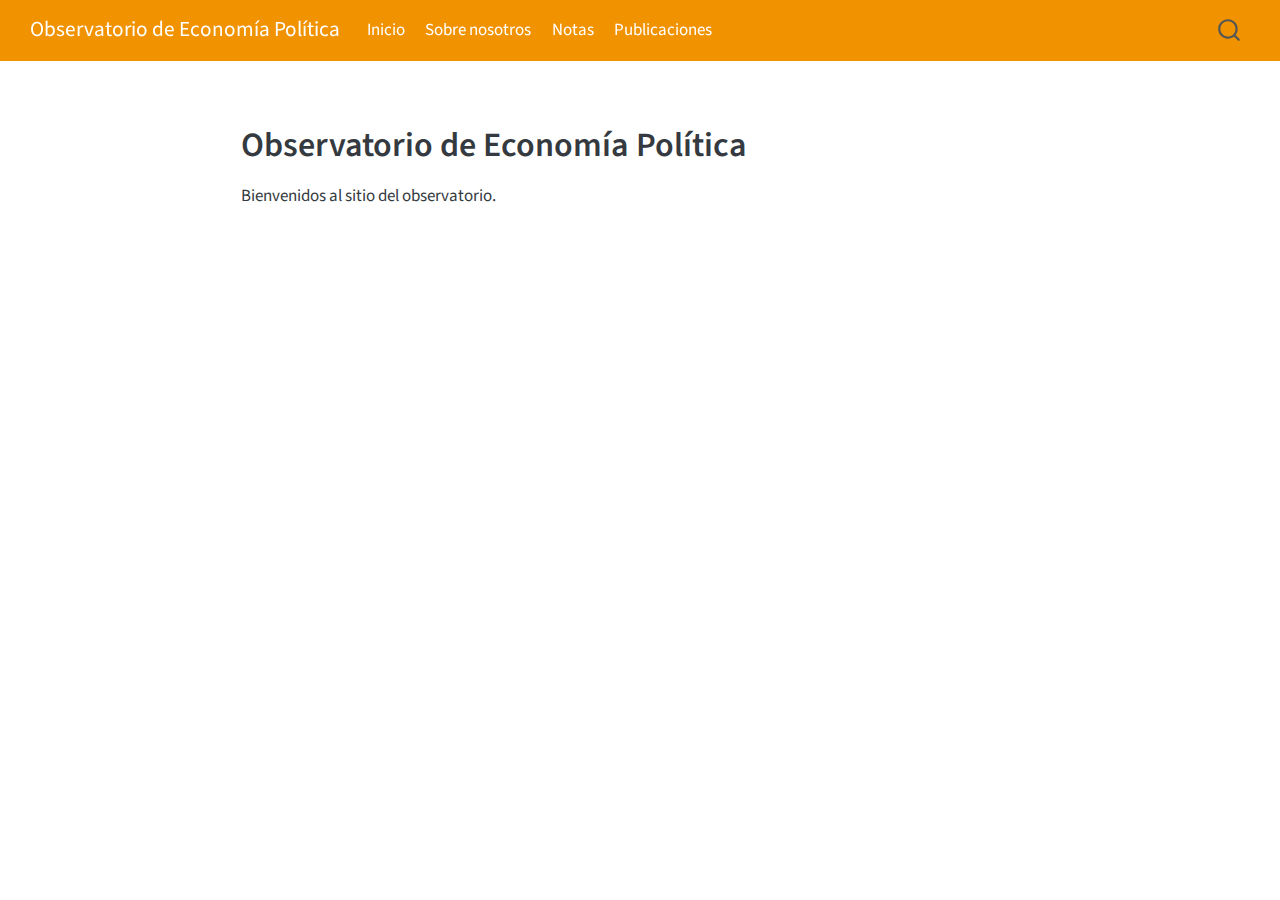
<file: _site/index.html>
<!DOCTYPE html>
<html xmlns="http://www.w3.org/1999/xhtml" lang="en" xml:lang="en"><head>

<meta charset="utf-8">
<meta name="generator" content="quarto-1.5.57">

<meta name="viewport" content="width=device-width, initial-scale=1.0, user-scalable=yes">


<title>Observatorio de Economía Política</title>
<style>
code{white-space: pre-wrap;}
span.smallcaps{font-variant: small-caps;}
div.columns{display: flex; gap: min(4vw, 1.5em);}
div.column{flex: auto; overflow-x: auto;}
div.hanging-indent{margin-left: 1.5em; text-indent: -1.5em;}
ul.task-list{list-style: none;}
ul.task-list li input[type="checkbox"] {
  width: 0.8em;
  margin: 0 0.8em 0.2em -1em; /* quarto-specific, see https://github.com/quarto-dev/quarto-cli/issues/4556 */ 
  vertical-align: middle;
}
</style>


<script src="site_libs/quarto-nav/quarto-nav.js"></script>
<script src="site_libs/quarto-nav/headroom.min.js"></script>
<script src="site_libs/clipboard/clipboard.min.js"></script>
<script src="site_libs/quarto-search/autocomplete.umd.js"></script>
<script src="site_libs/quarto-search/fuse.min.js"></script>
<script src="site_libs/quarto-search/quarto-search.js"></script>
<meta name="quarto:offset" content="./">
<script src="site_libs/quarto-html/quarto.js"></script>
<script src="site_libs/quarto-html/popper.min.js"></script>
<script src="site_libs/quarto-html/tippy.umd.min.js"></script>
<script src="site_libs/quarto-html/anchor.min.js"></script>
<link href="site_libs/quarto-html/tippy.css" rel="stylesheet">
<link href="site_libs/quarto-html/quarto-syntax-highlighting.css" rel="stylesheet" id="quarto-text-highlighting-styles">
<script src="site_libs/bootstrap/bootstrap.min.js"></script>
<link href="site_libs/bootstrap/bootstrap-icons.css" rel="stylesheet">
<link href="site_libs/bootstrap/bootstrap.min.css" rel="stylesheet" id="quarto-bootstrap" data-mode="light">
<script id="quarto-search-options" type="application/json">{
  "location": "navbar",
  "copy-button": false,
  "collapse-after": 3,
  "panel-placement": "end",
  "type": "overlay",
  "limit": 50,
  "keyboard-shortcut": [
    "f",
    "/",
    "s"
  ],
  "show-item-context": false,
  "language": {
    "search-no-results-text": "No results",
    "search-matching-documents-text": "matching documents",
    "search-copy-link-title": "Copy link to search",
    "search-hide-matches-text": "Hide additional matches",
    "search-more-match-text": "more match in this document",
    "search-more-matches-text": "more matches in this document",
    "search-clear-button-title": "Clear",
    "search-text-placeholder": "",
    "search-detached-cancel-button-title": "Cancel",
    "search-submit-button-title": "Submit",
    "search-label": "Search"
  }
}</script>


<link rel="stylesheet" href="assets/styles.css">
</head>

<body class="nav-fixed fullcontent">

<div id="quarto-search-results"></div>
  <header id="quarto-header" class="headroom fixed-top">
    <nav class="navbar navbar-expand-lg " data-bs-theme="dark">
      <div class="navbar-container container-fluid">
      <div class="navbar-brand-container mx-auto">
    <a class="navbar-brand" href="./index.html">
    <span class="navbar-title">Observatorio de Economía Política</span>
    </a>
  </div>
            <div id="quarto-search" class="" title="Search"></div>
          <button class="navbar-toggler" type="button" data-bs-toggle="collapse" data-bs-target="#navbarCollapse" aria-controls="navbarCollapse" role="menu" aria-expanded="false" aria-label="Toggle navigation" onclick="if (window.quartoToggleHeadroom) { window.quartoToggleHeadroom(); }">
  <span class="navbar-toggler-icon"></span>
</button>
          <div class="collapse navbar-collapse" id="navbarCollapse">
            <ul class="navbar-nav navbar-nav-scroll me-auto">
  <li class="nav-item">
    <a class="nav-link active" href="./index.html" aria-current="page"> 
<span class="menu-text">Inicio</span></a>
  </li>  
  <li class="nav-item">
    <a class="nav-link" href="./about/index.html"> 
<span class="menu-text">Sobre nosotros</span></a>
  </li>  
  <li class="nav-item">
    <a class="nav-link" href="./notas.html"> 
<span class="menu-text">Notas</span></a>
  </li>  
  <li class="nav-item">
    <a class="nav-link" href="./publicaciones/index.html"> 
<span class="menu-text">Publicaciones</span></a>
  </li>  
</ul>
          </div> <!-- /navcollapse -->
            <div class="quarto-navbar-tools">
</div>
      </div> <!-- /container-fluid -->
    </nav>
</header>
<!-- content -->
<div id="quarto-content" class="quarto-container page-columns page-rows-contents page-layout-article page-navbar">
<!-- sidebar -->
<!-- margin-sidebar -->
    
<!-- main -->
<main class="content" id="quarto-document-content">




<section id="observatorio-de-economía-política" class="level1">
<h1>Observatorio de Economía Política</h1>
<p>Bienvenidos al sitio del observatorio.</p>


</section>

</main> <!-- /main -->
<script id="quarto-html-after-body" type="application/javascript">
window.document.addEventListener("DOMContentLoaded", function (event) {
  const toggleBodyColorMode = (bsSheetEl) => {
    const mode = bsSheetEl.getAttribute("data-mode");
    const bodyEl = window.document.querySelector("body");
    if (mode === "dark") {
      bodyEl.classList.add("quarto-dark");
      bodyEl.classList.remove("quarto-light");
    } else {
      bodyEl.classList.add("quarto-light");
      bodyEl.classList.remove("quarto-dark");
    }
  }
  const toggleBodyColorPrimary = () => {
    const bsSheetEl = window.document.querySelector("link#quarto-bootstrap");
    if (bsSheetEl) {
      toggleBodyColorMode(bsSheetEl);
    }
  }
  toggleBodyColorPrimary();  
  const icon = "";
  const anchorJS = new window.AnchorJS();
  anchorJS.options = {
    placement: 'right',
    icon: icon
  };
  anchorJS.add('.anchored');
  const isCodeAnnotation = (el) => {
    for (const clz of el.classList) {
      if (clz.startsWith('code-annotation-')) {                     
        return true;
      }
    }
    return false;
  }
  const onCopySuccess = function(e) {
    // button target
    const button = e.trigger;
    // don't keep focus
    button.blur();
    // flash "checked"
    button.classList.add('code-copy-button-checked');
    var currentTitle = button.getAttribute("title");
    button.setAttribute("title", "Copied!");
    let tooltip;
    if (window.bootstrap) {
      button.setAttribute("data-bs-toggle", "tooltip");
      button.setAttribute("data-bs-placement", "left");
      button.setAttribute("data-bs-title", "Copied!");
      tooltip = new bootstrap.Tooltip(button, 
        { trigger: "manual", 
          customClass: "code-copy-button-tooltip",
          offset: [0, -8]});
      tooltip.show();    
    }
    setTimeout(function() {
      if (tooltip) {
        tooltip.hide();
        button.removeAttribute("data-bs-title");
        button.removeAttribute("data-bs-toggle");
        button.removeAttribute("data-bs-placement");
      }
      button.setAttribute("title", currentTitle);
      button.classList.remove('code-copy-button-checked');
    }, 1000);
    // clear code selection
    e.clearSelection();
  }
  const getTextToCopy = function(trigger) {
      const codeEl = trigger.previousElementSibling.cloneNode(true);
      for (const childEl of codeEl.children) {
        if (isCodeAnnotation(childEl)) {
          childEl.remove();
        }
      }
      return codeEl.innerText;
  }
  const clipboard = new window.ClipboardJS('.code-copy-button:not([data-in-quarto-modal])', {
    text: getTextToCopy
  });
  clipboard.on('success', onCopySuccess);
  if (window.document.getElementById('quarto-embedded-source-code-modal')) {
    // For code content inside modals, clipBoardJS needs to be initialized with a container option
    // TODO: Check when it could be a function (https://github.com/zenorocha/clipboard.js/issues/860)
    const clipboardModal = new window.ClipboardJS('.code-copy-button[data-in-quarto-modal]', {
      text: getTextToCopy,
      container: window.document.getElementById('quarto-embedded-source-code-modal')
    });
    clipboardModal.on('success', onCopySuccess);
  }
    var localhostRegex = new RegExp(/^(?:http|https):\/\/localhost\:?[0-9]*\//);
    var mailtoRegex = new RegExp(/^mailto:/);
      var filterRegex = new RegExp('/' + window.location.host + '/');
    var isInternal = (href) => {
        return filterRegex.test(href) || localhostRegex.test(href) || mailtoRegex.test(href);
    }
    // Inspect non-navigation links and adorn them if external
 	var links = window.document.querySelectorAll('a[href]:not(.nav-link):not(.navbar-brand):not(.toc-action):not(.sidebar-link):not(.sidebar-item-toggle):not(.pagination-link):not(.no-external):not([aria-hidden]):not(.dropdown-item):not(.quarto-navigation-tool):not(.about-link)');
    for (var i=0; i<links.length; i++) {
      const link = links[i];
      if (!isInternal(link.href)) {
        // undo the damage that might have been done by quarto-nav.js in the case of
        // links that we want to consider external
        if (link.dataset.originalHref !== undefined) {
          link.href = link.dataset.originalHref;
        }
      }
    }
  function tippyHover(el, contentFn, onTriggerFn, onUntriggerFn) {
    const config = {
      allowHTML: true,
      maxWidth: 500,
      delay: 100,
      arrow: false,
      appendTo: function(el) {
          return el.parentElement;
      },
      interactive: true,
      interactiveBorder: 10,
      theme: 'quarto',
      placement: 'bottom-start',
    };
    if (contentFn) {
      config.content = contentFn;
    }
    if (onTriggerFn) {
      config.onTrigger = onTriggerFn;
    }
    if (onUntriggerFn) {
      config.onUntrigger = onUntriggerFn;
    }
    window.tippy(el, config); 
  }
  const noterefs = window.document.querySelectorAll('a[role="doc-noteref"]');
  for (var i=0; i<noterefs.length; i++) {
    const ref = noterefs[i];
    tippyHover(ref, function() {
      // use id or data attribute instead here
      let href = ref.getAttribute('data-footnote-href') || ref.getAttribute('href');
      try { href = new URL(href).hash; } catch {}
      const id = href.replace(/^#\/?/, "");
      const note = window.document.getElementById(id);
      if (note) {
        return note.innerHTML;
      } else {
        return "";
      }
    });
  }
  const xrefs = window.document.querySelectorAll('a.quarto-xref');
  const processXRef = (id, note) => {
    // Strip column container classes
    const stripColumnClz = (el) => {
      el.classList.remove("page-full", "page-columns");
      if (el.children) {
        for (const child of el.children) {
          stripColumnClz(child);
        }
      }
    }
    stripColumnClz(note)
    if (id === null || id.startsWith('sec-')) {
      // Special case sections, only their first couple elements
      const container = document.createElement("div");
      if (note.children && note.children.length > 2) {
        container.appendChild(note.children[0].cloneNode(true));
        for (let i = 1; i < note.children.length; i++) {
          const child = note.children[i];
          if (child.tagName === "P" && child.innerText === "") {
            continue;
          } else {
            container.appendChild(child.cloneNode(true));
            break;
          }
        }
        if (window.Quarto?.typesetMath) {
          window.Quarto.typesetMath(container);
        }
        return container.innerHTML
      } else {
        if (window.Quarto?.typesetMath) {
          window.Quarto.typesetMath(note);
        }
        return note.innerHTML;
      }
    } else {
      // Remove any anchor links if they are present
      const anchorLink = note.querySelector('a.anchorjs-link');
      if (anchorLink) {
        anchorLink.remove();
      }
      if (window.Quarto?.typesetMath) {
        window.Quarto.typesetMath(note);
      }
      // TODO in 1.5, we should make sure this works without a callout special case
      if (note.classList.contains("callout")) {
        return note.outerHTML;
      } else {
        return note.innerHTML;
      }
    }
  }
  for (var i=0; i<xrefs.length; i++) {
    const xref = xrefs[i];
    tippyHover(xref, undefined, function(instance) {
      instance.disable();
      let url = xref.getAttribute('href');
      let hash = undefined; 
      if (url.startsWith('#')) {
        hash = url;
      } else {
        try { hash = new URL(url).hash; } catch {}
      }
      if (hash) {
        const id = hash.replace(/^#\/?/, "");
        const note = window.document.getElementById(id);
        if (note !== null) {
          try {
            const html = processXRef(id, note.cloneNode(true));
            instance.setContent(html);
          } finally {
            instance.enable();
            instance.show();
          }
        } else {
          // See if we can fetch this
          fetch(url.split('#')[0])
          .then(res => res.text())
          .then(html => {
            const parser = new DOMParser();
            const htmlDoc = parser.parseFromString(html, "text/html");
            const note = htmlDoc.getElementById(id);
            if (note !== null) {
              const html = processXRef(id, note);
              instance.setContent(html);
            } 
          }).finally(() => {
            instance.enable();
            instance.show();
          });
        }
      } else {
        // See if we can fetch a full url (with no hash to target)
        // This is a special case and we should probably do some content thinning / targeting
        fetch(url)
        .then(res => res.text())
        .then(html => {
          const parser = new DOMParser();
          const htmlDoc = parser.parseFromString(html, "text/html");
          const note = htmlDoc.querySelector('main.content');
          if (note !== null) {
            // This should only happen for chapter cross references
            // (since there is no id in the URL)
            // remove the first header
            if (note.children.length > 0 && note.children[0].tagName === "HEADER") {
              note.children[0].remove();
            }
            const html = processXRef(null, note);
            instance.setContent(html);
          } 
        }).finally(() => {
          instance.enable();
          instance.show();
        });
      }
    }, function(instance) {
    });
  }
      let selectedAnnoteEl;
      const selectorForAnnotation = ( cell, annotation) => {
        let cellAttr = 'data-code-cell="' + cell + '"';
        let lineAttr = 'data-code-annotation="' +  annotation + '"';
        const selector = 'span[' + cellAttr + '][' + lineAttr + ']';
        return selector;
      }
      const selectCodeLines = (annoteEl) => {
        const doc = window.document;
        const targetCell = annoteEl.getAttribute("data-target-cell");
        const targetAnnotation = annoteEl.getAttribute("data-target-annotation");
        const annoteSpan = window.document.querySelector(selectorForAnnotation(targetCell, targetAnnotation));
        const lines = annoteSpan.getAttribute("data-code-lines").split(",");
        const lineIds = lines.map((line) => {
          return targetCell + "-" + line;
        })
        let top = null;
        let height = null;
        let parent = null;
        if (lineIds.length > 0) {
            //compute the position of the single el (top and bottom and make a div)
            const el = window.document.getElementById(lineIds[0]);
            top = el.offsetTop;
            height = el.offsetHeight;
            parent = el.parentElement.parentElement;
          if (lineIds.length > 1) {
            const lastEl = window.document.getElementById(lineIds[lineIds.length - 1]);
            const bottom = lastEl.offsetTop + lastEl.offsetHeight;
            height = bottom - top;
          }
          if (top !== null && height !== null && parent !== null) {
            // cook up a div (if necessary) and position it 
            let div = window.document.getElementById("code-annotation-line-highlight");
            if (div === null) {
              div = window.document.createElement("div");
              div.setAttribute("id", "code-annotation-line-highlight");
              div.style.position = 'absolute';
              parent.appendChild(div);
            }
            div.style.top = top - 2 + "px";
            div.style.height = height + 4 + "px";
            div.style.left = 0;
            let gutterDiv = window.document.getElementById("code-annotation-line-highlight-gutter");
            if (gutterDiv === null) {
              gutterDiv = window.document.createElement("div");
              gutterDiv.setAttribute("id", "code-annotation-line-highlight-gutter");
              gutterDiv.style.position = 'absolute';
              const codeCell = window.document.getElementById(targetCell);
              const gutter = codeCell.querySelector('.code-annotation-gutter');
              gutter.appendChild(gutterDiv);
            }
            gutterDiv.style.top = top - 2 + "px";
            gutterDiv.style.height = height + 4 + "px";
          }
          selectedAnnoteEl = annoteEl;
        }
      };
      const unselectCodeLines = () => {
        const elementsIds = ["code-annotation-line-highlight", "code-annotation-line-highlight-gutter"];
        elementsIds.forEach((elId) => {
          const div = window.document.getElementById(elId);
          if (div) {
            div.remove();
          }
        });
        selectedAnnoteEl = undefined;
      };
        // Handle positioning of the toggle
    window.addEventListener(
      "resize",
      throttle(() => {
        elRect = undefined;
        if (selectedAnnoteEl) {
          selectCodeLines(selectedAnnoteEl);
        }
      }, 10)
    );
    function throttle(fn, ms) {
    let throttle = false;
    let timer;
      return (...args) => {
        if(!throttle) { // first call gets through
            fn.apply(this, args);
            throttle = true;
        } else { // all the others get throttled
            if(timer) clearTimeout(timer); // cancel #2
            timer = setTimeout(() => {
              fn.apply(this, args);
              timer = throttle = false;
            }, ms);
        }
      };
    }
      // Attach click handler to the DT
      const annoteDls = window.document.querySelectorAll('dt[data-target-cell]');
      for (const annoteDlNode of annoteDls) {
        annoteDlNode.addEventListener('click', (event) => {
          const clickedEl = event.target;
          if (clickedEl !== selectedAnnoteEl) {
            unselectCodeLines();
            const activeEl = window.document.querySelector('dt[data-target-cell].code-annotation-active');
            if (activeEl) {
              activeEl.classList.remove('code-annotation-active');
            }
            selectCodeLines(clickedEl);
            clickedEl.classList.add('code-annotation-active');
          } else {
            // Unselect the line
            unselectCodeLines();
            clickedEl.classList.remove('code-annotation-active');
          }
        });
      }
  const findCites = (el) => {
    const parentEl = el.parentElement;
    if (parentEl) {
      const cites = parentEl.dataset.cites;
      if (cites) {
        return {
          el,
          cites: cites.split(' ')
        };
      } else {
        return findCites(el.parentElement)
      }
    } else {
      return undefined;
    }
  };
  var bibliorefs = window.document.querySelectorAll('a[role="doc-biblioref"]');
  for (var i=0; i<bibliorefs.length; i++) {
    const ref = bibliorefs[i];
    const citeInfo = findCites(ref);
    if (citeInfo) {
      tippyHover(citeInfo.el, function() {
        var popup = window.document.createElement('div');
        citeInfo.cites.forEach(function(cite) {
          var citeDiv = window.document.createElement('div');
          citeDiv.classList.add('hanging-indent');
          citeDiv.classList.add('csl-entry');
          var biblioDiv = window.document.getElementById('ref-' + cite);
          if (biblioDiv) {
            citeDiv.innerHTML = biblioDiv.innerHTML;
          }
          popup.appendChild(citeDiv);
        });
        return popup.innerHTML;
      });
    }
  }
});
</script>
</div> <!-- /content -->




</body></html>
</file>
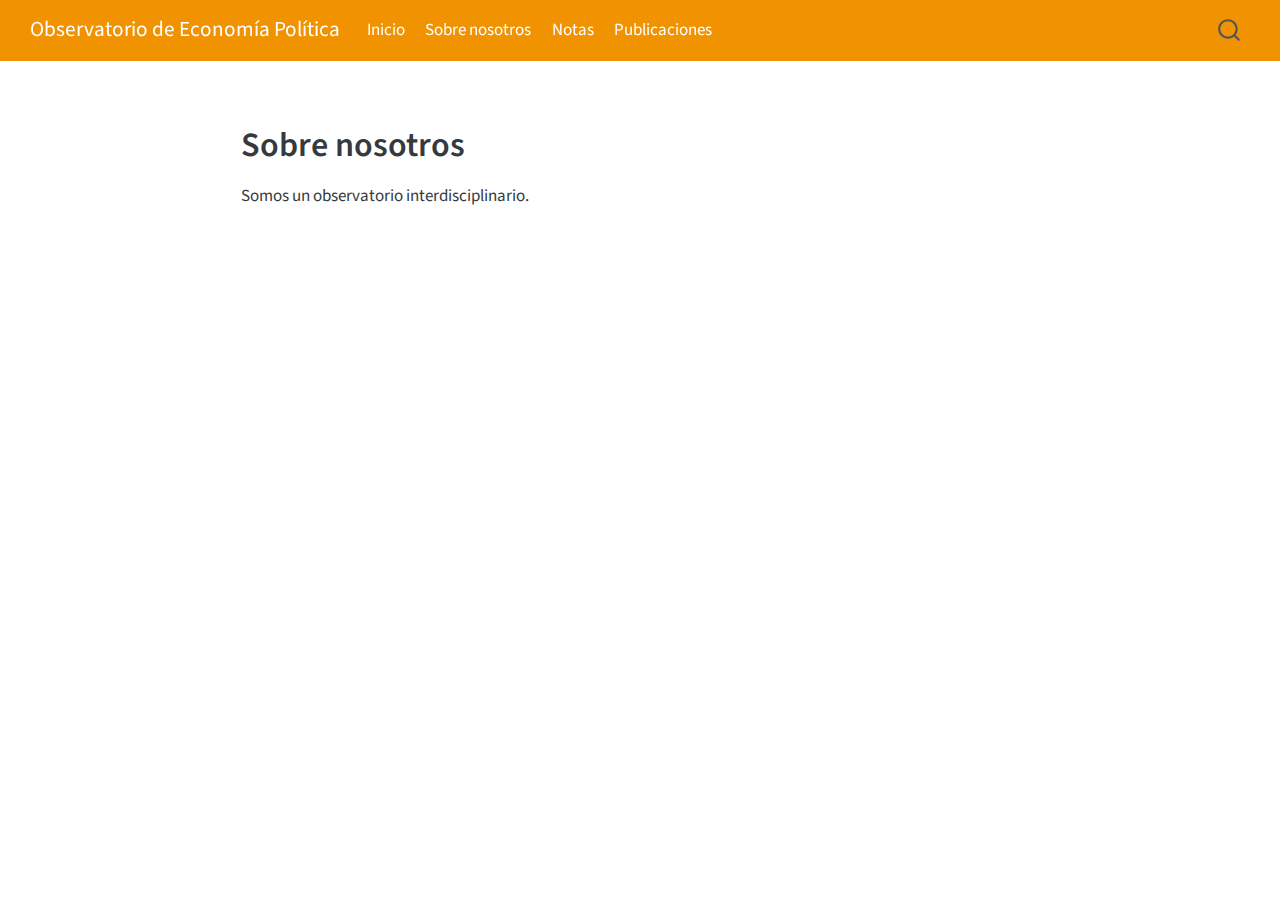
<file: _site/about/index.html>
<!DOCTYPE html>
<html xmlns="http://www.w3.org/1999/xhtml" lang="en" xml:lang="en"><head>

<meta charset="utf-8">
<meta name="generator" content="quarto-1.5.57">

<meta name="viewport" content="width=device-width, initial-scale=1.0, user-scalable=yes">


<title>index – Observatorio de Economía Política</title>
<style>
code{white-space: pre-wrap;}
span.smallcaps{font-variant: small-caps;}
div.columns{display: flex; gap: min(4vw, 1.5em);}
div.column{flex: auto; overflow-x: auto;}
div.hanging-indent{margin-left: 1.5em; text-indent: -1.5em;}
ul.task-list{list-style: none;}
ul.task-list li input[type="checkbox"] {
  width: 0.8em;
  margin: 0 0.8em 0.2em -1em; /* quarto-specific, see https://github.com/quarto-dev/quarto-cli/issues/4556 */ 
  vertical-align: middle;
}
</style>


<script src="../site_libs/quarto-nav/quarto-nav.js"></script>
<script src="../site_libs/quarto-nav/headroom.min.js"></script>
<script src="../site_libs/clipboard/clipboard.min.js"></script>
<script src="../site_libs/quarto-search/autocomplete.umd.js"></script>
<script src="../site_libs/quarto-search/fuse.min.js"></script>
<script src="../site_libs/quarto-search/quarto-search.js"></script>
<meta name="quarto:offset" content="../">
<script src="../site_libs/quarto-html/quarto.js"></script>
<script src="../site_libs/quarto-html/popper.min.js"></script>
<script src="../site_libs/quarto-html/tippy.umd.min.js"></script>
<script src="../site_libs/quarto-html/anchor.min.js"></script>
<link href="../site_libs/quarto-html/tippy.css" rel="stylesheet">
<link href="../site_libs/quarto-html/quarto-syntax-highlighting.css" rel="stylesheet" id="quarto-text-highlighting-styles">
<script src="../site_libs/bootstrap/bootstrap.min.js"></script>
<link href="../site_libs/bootstrap/bootstrap-icons.css" rel="stylesheet">
<link href="../site_libs/bootstrap/bootstrap.min.css" rel="stylesheet" id="quarto-bootstrap" data-mode="light">
<script id="quarto-search-options" type="application/json">{
  "location": "navbar",
  "copy-button": false,
  "collapse-after": 3,
  "panel-placement": "end",
  "type": "overlay",
  "limit": 50,
  "keyboard-shortcut": [
    "f",
    "/",
    "s"
  ],
  "show-item-context": false,
  "language": {
    "search-no-results-text": "No results",
    "search-matching-documents-text": "matching documents",
    "search-copy-link-title": "Copy link to search",
    "search-hide-matches-text": "Hide additional matches",
    "search-more-match-text": "more match in this document",
    "search-more-matches-text": "more matches in this document",
    "search-clear-button-title": "Clear",
    "search-text-placeholder": "",
    "search-detached-cancel-button-title": "Cancel",
    "search-submit-button-title": "Submit",
    "search-label": "Search"
  }
}</script>


<link rel="stylesheet" href="../assets/styles.css">
</head>

<body class="nav-fixed fullcontent">

<div id="quarto-search-results"></div>
  <header id="quarto-header" class="headroom fixed-top">
    <nav class="navbar navbar-expand-lg " data-bs-theme="dark">
      <div class="navbar-container container-fluid">
      <div class="navbar-brand-container mx-auto">
    <a class="navbar-brand" href="../index.html">
    <span class="navbar-title">Observatorio de Economía Política</span>
    </a>
  </div>
            <div id="quarto-search" class="" title="Search"></div>
          <button class="navbar-toggler" type="button" data-bs-toggle="collapse" data-bs-target="#navbarCollapse" aria-controls="navbarCollapse" role="menu" aria-expanded="false" aria-label="Toggle navigation" onclick="if (window.quartoToggleHeadroom) { window.quartoToggleHeadroom(); }">
  <span class="navbar-toggler-icon"></span>
</button>
          <div class="collapse navbar-collapse" id="navbarCollapse">
            <ul class="navbar-nav navbar-nav-scroll me-auto">
  <li class="nav-item">
    <a class="nav-link" href="../index.html"> 
<span class="menu-text">Inicio</span></a>
  </li>  
  <li class="nav-item">
    <a class="nav-link active" href="../about/index.html" aria-current="page"> 
<span class="menu-text">Sobre nosotros</span></a>
  </li>  
  <li class="nav-item">
    <a class="nav-link" href="../notas.html"> 
<span class="menu-text">Notas</span></a>
  </li>  
  <li class="nav-item">
    <a class="nav-link" href="../publicaciones/index.html"> 
<span class="menu-text">Publicaciones</span></a>
  </li>  
</ul>
          </div> <!-- /navcollapse -->
            <div class="quarto-navbar-tools">
</div>
      </div> <!-- /container-fluid -->
    </nav>
</header>
<!-- content -->
<div id="quarto-content" class="quarto-container page-columns page-rows-contents page-layout-article page-navbar">
<!-- sidebar -->
<!-- margin-sidebar -->
    
<!-- main -->
<main class="content" id="quarto-document-content">




<section id="sobre-nosotros" class="level1">
<h1>Sobre nosotros</h1>
<p>Somos un observatorio interdisciplinario.</p>


</section>

</main> <!-- /main -->
<script id="quarto-html-after-body" type="application/javascript">
window.document.addEventListener("DOMContentLoaded", function (event) {
  const toggleBodyColorMode = (bsSheetEl) => {
    const mode = bsSheetEl.getAttribute("data-mode");
    const bodyEl = window.document.querySelector("body");
    if (mode === "dark") {
      bodyEl.classList.add("quarto-dark");
      bodyEl.classList.remove("quarto-light");
    } else {
      bodyEl.classList.add("quarto-light");
      bodyEl.classList.remove("quarto-dark");
    }
  }
  const toggleBodyColorPrimary = () => {
    const bsSheetEl = window.document.querySelector("link#quarto-bootstrap");
    if (bsSheetEl) {
      toggleBodyColorMode(bsSheetEl);
    }
  }
  toggleBodyColorPrimary();  
  const icon = "";
  const anchorJS = new window.AnchorJS();
  anchorJS.options = {
    placement: 'right',
    icon: icon
  };
  anchorJS.add('.anchored');
  const isCodeAnnotation = (el) => {
    for (const clz of el.classList) {
      if (clz.startsWith('code-annotation-')) {                     
        return true;
      }
    }
    return false;
  }
  const onCopySuccess = function(e) {
    // button target
    const button = e.trigger;
    // don't keep focus
    button.blur();
    // flash "checked"
    button.classList.add('code-copy-button-checked');
    var currentTitle = button.getAttribute("title");
    button.setAttribute("title", "Copied!");
    let tooltip;
    if (window.bootstrap) {
      button.setAttribute("data-bs-toggle", "tooltip");
      button.setAttribute("data-bs-placement", "left");
      button.setAttribute("data-bs-title", "Copied!");
      tooltip = new bootstrap.Tooltip(button, 
        { trigger: "manual", 
          customClass: "code-copy-button-tooltip",
          offset: [0, -8]});
      tooltip.show();    
    }
    setTimeout(function() {
      if (tooltip) {
        tooltip.hide();
        button.removeAttribute("data-bs-title");
        button.removeAttribute("data-bs-toggle");
        button.removeAttribute("data-bs-placement");
      }
      button.setAttribute("title", currentTitle);
      button.classList.remove('code-copy-button-checked');
    }, 1000);
    // clear code selection
    e.clearSelection();
  }
  const getTextToCopy = function(trigger) {
      const codeEl = trigger.previousElementSibling.cloneNode(true);
      for (const childEl of codeEl.children) {
        if (isCodeAnnotation(childEl)) {
          childEl.remove();
        }
      }
      return codeEl.innerText;
  }
  const clipboard = new window.ClipboardJS('.code-copy-button:not([data-in-quarto-modal])', {
    text: getTextToCopy
  });
  clipboard.on('success', onCopySuccess);
  if (window.document.getElementById('quarto-embedded-source-code-modal')) {
    // For code content inside modals, clipBoardJS needs to be initialized with a container option
    // TODO: Check when it could be a function (https://github.com/zenorocha/clipboard.js/issues/860)
    const clipboardModal = new window.ClipboardJS('.code-copy-button[data-in-quarto-modal]', {
      text: getTextToCopy,
      container: window.document.getElementById('quarto-embedded-source-code-modal')
    });
    clipboardModal.on('success', onCopySuccess);
  }
    var localhostRegex = new RegExp(/^(?:http|https):\/\/localhost\:?[0-9]*\//);
    var mailtoRegex = new RegExp(/^mailto:/);
      var filterRegex = new RegExp('/' + window.location.host + '/');
    var isInternal = (href) => {
        return filterRegex.test(href) || localhostRegex.test(href) || mailtoRegex.test(href);
    }
    // Inspect non-navigation links and adorn them if external
 	var links = window.document.querySelectorAll('a[href]:not(.nav-link):not(.navbar-brand):not(.toc-action):not(.sidebar-link):not(.sidebar-item-toggle):not(.pagination-link):not(.no-external):not([aria-hidden]):not(.dropdown-item):not(.quarto-navigation-tool):not(.about-link)');
    for (var i=0; i<links.length; i++) {
      const link = links[i];
      if (!isInternal(link.href)) {
        // undo the damage that might have been done by quarto-nav.js in the case of
        // links that we want to consider external
        if (link.dataset.originalHref !== undefined) {
          link.href = link.dataset.originalHref;
        }
      }
    }
  function tippyHover(el, contentFn, onTriggerFn, onUntriggerFn) {
    const config = {
      allowHTML: true,
      maxWidth: 500,
      delay: 100,
      arrow: false,
      appendTo: function(el) {
          return el.parentElement;
      },
      interactive: true,
      interactiveBorder: 10,
      theme: 'quarto',
      placement: 'bottom-start',
    };
    if (contentFn) {
      config.content = contentFn;
    }
    if (onTriggerFn) {
      config.onTrigger = onTriggerFn;
    }
    if (onUntriggerFn) {
      config.onUntrigger = onUntriggerFn;
    }
    window.tippy(el, config); 
  }
  const noterefs = window.document.querySelectorAll('a[role="doc-noteref"]');
  for (var i=0; i<noterefs.length; i++) {
    const ref = noterefs[i];
    tippyHover(ref, function() {
      // use id or data attribute instead here
      let href = ref.getAttribute('data-footnote-href') || ref.getAttribute('href');
      try { href = new URL(href).hash; } catch {}
      const id = href.replace(/^#\/?/, "");
      const note = window.document.getElementById(id);
      if (note) {
        return note.innerHTML;
      } else {
        return "";
      }
    });
  }
  const xrefs = window.document.querySelectorAll('a.quarto-xref');
  const processXRef = (id, note) => {
    // Strip column container classes
    const stripColumnClz = (el) => {
      el.classList.remove("page-full", "page-columns");
      if (el.children) {
        for (const child of el.children) {
          stripColumnClz(child);
        }
      }
    }
    stripColumnClz(note)
    if (id === null || id.startsWith('sec-')) {
      // Special case sections, only their first couple elements
      const container = document.createElement("div");
      if (note.children && note.children.length > 2) {
        container.appendChild(note.children[0].cloneNode(true));
        for (let i = 1; i < note.children.length; i++) {
          const child = note.children[i];
          if (child.tagName === "P" && child.innerText === "") {
            continue;
          } else {
            container.appendChild(child.cloneNode(true));
            break;
          }
        }
        if (window.Quarto?.typesetMath) {
          window.Quarto.typesetMath(container);
        }
        return container.innerHTML
      } else {
        if (window.Quarto?.typesetMath) {
          window.Quarto.typesetMath(note);
        }
        return note.innerHTML;
      }
    } else {
      // Remove any anchor links if they are present
      const anchorLink = note.querySelector('a.anchorjs-link');
      if (anchorLink) {
        anchorLink.remove();
      }
      if (window.Quarto?.typesetMath) {
        window.Quarto.typesetMath(note);
      }
      // TODO in 1.5, we should make sure this works without a callout special case
      if (note.classList.contains("callout")) {
        return note.outerHTML;
      } else {
        return note.innerHTML;
      }
    }
  }
  for (var i=0; i<xrefs.length; i++) {
    const xref = xrefs[i];
    tippyHover(xref, undefined, function(instance) {
      instance.disable();
      let url = xref.getAttribute('href');
      let hash = undefined; 
      if (url.startsWith('#')) {
        hash = url;
      } else {
        try { hash = new URL(url).hash; } catch {}
      }
      if (hash) {
        const id = hash.replace(/^#\/?/, "");
        const note = window.document.getElementById(id);
        if (note !== null) {
          try {
            const html = processXRef(id, note.cloneNode(true));
            instance.setContent(html);
          } finally {
            instance.enable();
            instance.show();
          }
        } else {
          // See if we can fetch this
          fetch(url.split('#')[0])
          .then(res => res.text())
          .then(html => {
            const parser = new DOMParser();
            const htmlDoc = parser.parseFromString(html, "text/html");
            const note = htmlDoc.getElementById(id);
            if (note !== null) {
              const html = processXRef(id, note);
              instance.setContent(html);
            } 
          }).finally(() => {
            instance.enable();
            instance.show();
          });
        }
      } else {
        // See if we can fetch a full url (with no hash to target)
        // This is a special case and we should probably do some content thinning / targeting
        fetch(url)
        .then(res => res.text())
        .then(html => {
          const parser = new DOMParser();
          const htmlDoc = parser.parseFromString(html, "text/html");
          const note = htmlDoc.querySelector('main.content');
          if (note !== null) {
            // This should only happen for chapter cross references
            // (since there is no id in the URL)
            // remove the first header
            if (note.children.length > 0 && note.children[0].tagName === "HEADER") {
              note.children[0].remove();
            }
            const html = processXRef(null, note);
            instance.setContent(html);
          } 
        }).finally(() => {
          instance.enable();
          instance.show();
        });
      }
    }, function(instance) {
    });
  }
      let selectedAnnoteEl;
      const selectorForAnnotation = ( cell, annotation) => {
        let cellAttr = 'data-code-cell="' + cell + '"';
        let lineAttr = 'data-code-annotation="' +  annotation + '"';
        const selector = 'span[' + cellAttr + '][' + lineAttr + ']';
        return selector;
      }
      const selectCodeLines = (annoteEl) => {
        const doc = window.document;
        const targetCell = annoteEl.getAttribute("data-target-cell");
        const targetAnnotation = annoteEl.getAttribute("data-target-annotation");
        const annoteSpan = window.document.querySelector(selectorForAnnotation(targetCell, targetAnnotation));
        const lines = annoteSpan.getAttribute("data-code-lines").split(",");
        const lineIds = lines.map((line) => {
          return targetCell + "-" + line;
        })
        let top = null;
        let height = null;
        let parent = null;
        if (lineIds.length > 0) {
            //compute the position of the single el (top and bottom and make a div)
            const el = window.document.getElementById(lineIds[0]);
            top = el.offsetTop;
            height = el.offsetHeight;
            parent = el.parentElement.parentElement;
          if (lineIds.length > 1) {
            const lastEl = window.document.getElementById(lineIds[lineIds.length - 1]);
            const bottom = lastEl.offsetTop + lastEl.offsetHeight;
            height = bottom - top;
          }
          if (top !== null && height !== null && parent !== null) {
            // cook up a div (if necessary) and position it 
            let div = window.document.getElementById("code-annotation-line-highlight");
            if (div === null) {
              div = window.document.createElement("div");
              div.setAttribute("id", "code-annotation-line-highlight");
              div.style.position = 'absolute';
              parent.appendChild(div);
            }
            div.style.top = top - 2 + "px";
            div.style.height = height + 4 + "px";
            div.style.left = 0;
            let gutterDiv = window.document.getElementById("code-annotation-line-highlight-gutter");
            if (gutterDiv === null) {
              gutterDiv = window.document.createElement("div");
              gutterDiv.setAttribute("id", "code-annotation-line-highlight-gutter");
              gutterDiv.style.position = 'absolute';
              const codeCell = window.document.getElementById(targetCell);
              const gutter = codeCell.querySelector('.code-annotation-gutter');
              gutter.appendChild(gutterDiv);
            }
            gutterDiv.style.top = top - 2 + "px";
            gutterDiv.style.height = height + 4 + "px";
          }
          selectedAnnoteEl = annoteEl;
        }
      };
      const unselectCodeLines = () => {
        const elementsIds = ["code-annotation-line-highlight", "code-annotation-line-highlight-gutter"];
        elementsIds.forEach((elId) => {
          const div = window.document.getElementById(elId);
          if (div) {
            div.remove();
          }
        });
        selectedAnnoteEl = undefined;
      };
        // Handle positioning of the toggle
    window.addEventListener(
      "resize",
      throttle(() => {
        elRect = undefined;
        if (selectedAnnoteEl) {
          selectCodeLines(selectedAnnoteEl);
        }
      }, 10)
    );
    function throttle(fn, ms) {
    let throttle = false;
    let timer;
      return (...args) => {
        if(!throttle) { // first call gets through
            fn.apply(this, args);
            throttle = true;
        } else { // all the others get throttled
            if(timer) clearTimeout(timer); // cancel #2
            timer = setTimeout(() => {
              fn.apply(this, args);
              timer = throttle = false;
            }, ms);
        }
      };
    }
      // Attach click handler to the DT
      const annoteDls = window.document.querySelectorAll('dt[data-target-cell]');
      for (const annoteDlNode of annoteDls) {
        annoteDlNode.addEventListener('click', (event) => {
          const clickedEl = event.target;
          if (clickedEl !== selectedAnnoteEl) {
            unselectCodeLines();
            const activeEl = window.document.querySelector('dt[data-target-cell].code-annotation-active');
            if (activeEl) {
              activeEl.classList.remove('code-annotation-active');
            }
            selectCodeLines(clickedEl);
            clickedEl.classList.add('code-annotation-active');
          } else {
            // Unselect the line
            unselectCodeLines();
            clickedEl.classList.remove('code-annotation-active');
          }
        });
      }
  const findCites = (el) => {
    const parentEl = el.parentElement;
    if (parentEl) {
      const cites = parentEl.dataset.cites;
      if (cites) {
        return {
          el,
          cites: cites.split(' ')
        };
      } else {
        return findCites(el.parentElement)
      }
    } else {
      return undefined;
    }
  };
  var bibliorefs = window.document.querySelectorAll('a[role="doc-biblioref"]');
  for (var i=0; i<bibliorefs.length; i++) {
    const ref = bibliorefs[i];
    const citeInfo = findCites(ref);
    if (citeInfo) {
      tippyHover(citeInfo.el, function() {
        var popup = window.document.createElement('div');
        citeInfo.cites.forEach(function(cite) {
          var citeDiv = window.document.createElement('div');
          citeDiv.classList.add('hanging-indent');
          citeDiv.classList.add('csl-entry');
          var biblioDiv = window.document.getElementById('ref-' + cite);
          if (biblioDiv) {
            citeDiv.innerHTML = biblioDiv.innerHTML;
          }
          popup.appendChild(citeDiv);
        });
        return popup.innerHTML;
      });
    }
  }
});
</script>
</div> <!-- /content -->




</body></html>
</file>
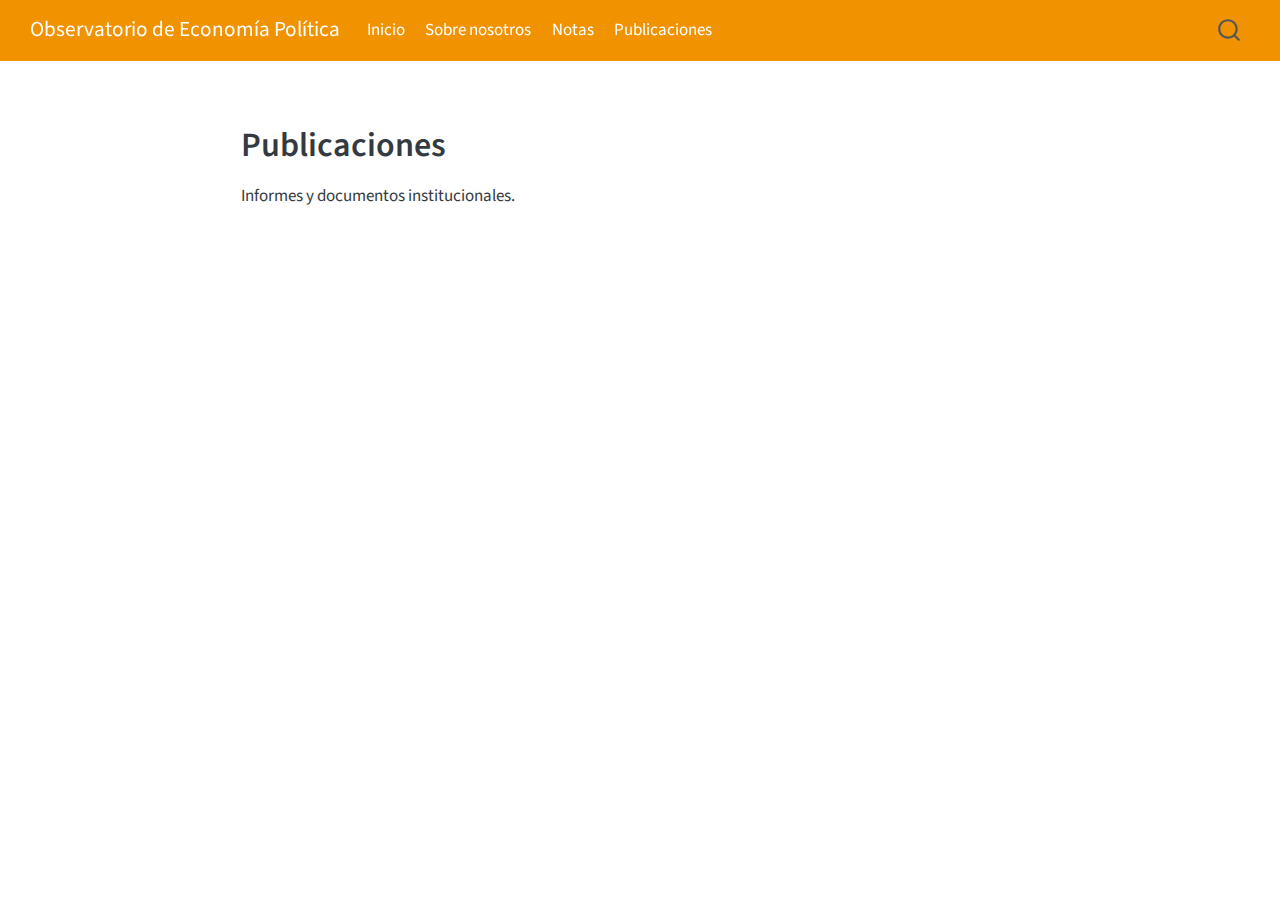
<file: _site/publicaciones/index.html>
<!DOCTYPE html>
<html xmlns="http://www.w3.org/1999/xhtml" lang="en" xml:lang="en"><head>

<meta charset="utf-8">
<meta name="generator" content="quarto-1.5.57">

<meta name="viewport" content="width=device-width, initial-scale=1.0, user-scalable=yes">


<title>index – Observatorio de Economía Política</title>
<style>
code{white-space: pre-wrap;}
span.smallcaps{font-variant: small-caps;}
div.columns{display: flex; gap: min(4vw, 1.5em);}
div.column{flex: auto; overflow-x: auto;}
div.hanging-indent{margin-left: 1.5em; text-indent: -1.5em;}
ul.task-list{list-style: none;}
ul.task-list li input[type="checkbox"] {
  width: 0.8em;
  margin: 0 0.8em 0.2em -1em; /* quarto-specific, see https://github.com/quarto-dev/quarto-cli/issues/4556 */ 
  vertical-align: middle;
}
</style>


<script src="../site_libs/quarto-nav/quarto-nav.js"></script>
<script src="../site_libs/quarto-nav/headroom.min.js"></script>
<script src="../site_libs/clipboard/clipboard.min.js"></script>
<script src="../site_libs/quarto-search/autocomplete.umd.js"></script>
<script src="../site_libs/quarto-search/fuse.min.js"></script>
<script src="../site_libs/quarto-search/quarto-search.js"></script>
<meta name="quarto:offset" content="../">
<script src="../site_libs/quarto-html/quarto.js"></script>
<script src="../site_libs/quarto-html/popper.min.js"></script>
<script src="../site_libs/quarto-html/tippy.umd.min.js"></script>
<script src="../site_libs/quarto-html/anchor.min.js"></script>
<link href="../site_libs/quarto-html/tippy.css" rel="stylesheet">
<link href="../site_libs/quarto-html/quarto-syntax-highlighting.css" rel="stylesheet" id="quarto-text-highlighting-styles">
<script src="../site_libs/bootstrap/bootstrap.min.js"></script>
<link href="../site_libs/bootstrap/bootstrap-icons.css" rel="stylesheet">
<link href="../site_libs/bootstrap/bootstrap.min.css" rel="stylesheet" id="quarto-bootstrap" data-mode="light">
<script id="quarto-search-options" type="application/json">{
  "location": "navbar",
  "copy-button": false,
  "collapse-after": 3,
  "panel-placement": "end",
  "type": "overlay",
  "limit": 50,
  "keyboard-shortcut": [
    "f",
    "/",
    "s"
  ],
  "show-item-context": false,
  "language": {
    "search-no-results-text": "No results",
    "search-matching-documents-text": "matching documents",
    "search-copy-link-title": "Copy link to search",
    "search-hide-matches-text": "Hide additional matches",
    "search-more-match-text": "more match in this document",
    "search-more-matches-text": "more matches in this document",
    "search-clear-button-title": "Clear",
    "search-text-placeholder": "",
    "search-detached-cancel-button-title": "Cancel",
    "search-submit-button-title": "Submit",
    "search-label": "Search"
  }
}</script>


<link rel="stylesheet" href="../assets/styles.css">
</head>

<body class="nav-fixed fullcontent">

<div id="quarto-search-results"></div>
  <header id="quarto-header" class="headroom fixed-top">
    <nav class="navbar navbar-expand-lg " data-bs-theme="dark">
      <div class="navbar-container container-fluid">
      <div class="navbar-brand-container mx-auto">
    <a class="navbar-brand" href="../index.html">
    <span class="navbar-title">Observatorio de Economía Política</span>
    </a>
  </div>
            <div id="quarto-search" class="" title="Search"></div>
          <button class="navbar-toggler" type="button" data-bs-toggle="collapse" data-bs-target="#navbarCollapse" aria-controls="navbarCollapse" role="menu" aria-expanded="false" aria-label="Toggle navigation" onclick="if (window.quartoToggleHeadroom) { window.quartoToggleHeadroom(); }">
  <span class="navbar-toggler-icon"></span>
</button>
          <div class="collapse navbar-collapse" id="navbarCollapse">
            <ul class="navbar-nav navbar-nav-scroll me-auto">
  <li class="nav-item">
    <a class="nav-link" href="../index.html"> 
<span class="menu-text">Inicio</span></a>
  </li>  
  <li class="nav-item">
    <a class="nav-link" href="../about/index.html"> 
<span class="menu-text">Sobre nosotros</span></a>
  </li>  
  <li class="nav-item">
    <a class="nav-link" href="../notas.html"> 
<span class="menu-text">Notas</span></a>
  </li>  
  <li class="nav-item">
    <a class="nav-link active" href="../publicaciones/index.html" aria-current="page"> 
<span class="menu-text">Publicaciones</span></a>
  </li>  
</ul>
          </div> <!-- /navcollapse -->
            <div class="quarto-navbar-tools">
</div>
      </div> <!-- /container-fluid -->
    </nav>
</header>
<!-- content -->
<div id="quarto-content" class="quarto-container page-columns page-rows-contents page-layout-article page-navbar">
<!-- sidebar -->
<!-- margin-sidebar -->
    
<!-- main -->
<main class="content" id="quarto-document-content">




<section id="publicaciones" class="level1">
<h1>Publicaciones</h1>
<p>Informes y documentos institucionales.</p>


</section>

</main> <!-- /main -->
<script id="quarto-html-after-body" type="application/javascript">
window.document.addEventListener("DOMContentLoaded", function (event) {
  const toggleBodyColorMode = (bsSheetEl) => {
    const mode = bsSheetEl.getAttribute("data-mode");
    const bodyEl = window.document.querySelector("body");
    if (mode === "dark") {
      bodyEl.classList.add("quarto-dark");
      bodyEl.classList.remove("quarto-light");
    } else {
      bodyEl.classList.add("quarto-light");
      bodyEl.classList.remove("quarto-dark");
    }
  }
  const toggleBodyColorPrimary = () => {
    const bsSheetEl = window.document.querySelector("link#quarto-bootstrap");
    if (bsSheetEl) {
      toggleBodyColorMode(bsSheetEl);
    }
  }
  toggleBodyColorPrimary();  
  const icon = "";
  const anchorJS = new window.AnchorJS();
  anchorJS.options = {
    placement: 'right',
    icon: icon
  };
  anchorJS.add('.anchored');
  const isCodeAnnotation = (el) => {
    for (const clz of el.classList) {
      if (clz.startsWith('code-annotation-')) {                     
        return true;
      }
    }
    return false;
  }
  const onCopySuccess = function(e) {
    // button target
    const button = e.trigger;
    // don't keep focus
    button.blur();
    // flash "checked"
    button.classList.add('code-copy-button-checked');
    var currentTitle = button.getAttribute("title");
    button.setAttribute("title", "Copied!");
    let tooltip;
    if (window.bootstrap) {
      button.setAttribute("data-bs-toggle", "tooltip");
      button.setAttribute("data-bs-placement", "left");
      button.setAttribute("data-bs-title", "Copied!");
      tooltip = new bootstrap.Tooltip(button, 
        { trigger: "manual", 
          customClass: "code-copy-button-tooltip",
          offset: [0, -8]});
      tooltip.show();    
    }
    setTimeout(function() {
      if (tooltip) {
        tooltip.hide();
        button.removeAttribute("data-bs-title");
        button.removeAttribute("data-bs-toggle");
        button.removeAttribute("data-bs-placement");
      }
      button.setAttribute("title", currentTitle);
      button.classList.remove('code-copy-button-checked');
    }, 1000);
    // clear code selection
    e.clearSelection();
  }
  const getTextToCopy = function(trigger) {
      const codeEl = trigger.previousElementSibling.cloneNode(true);
      for (const childEl of codeEl.children) {
        if (isCodeAnnotation(childEl)) {
          childEl.remove();
        }
      }
      return codeEl.innerText;
  }
  const clipboard = new window.ClipboardJS('.code-copy-button:not([data-in-quarto-modal])', {
    text: getTextToCopy
  });
  clipboard.on('success', onCopySuccess);
  if (window.document.getElementById('quarto-embedded-source-code-modal')) {
    // For code content inside modals, clipBoardJS needs to be initialized with a container option
    // TODO: Check when it could be a function (https://github.com/zenorocha/clipboard.js/issues/860)
    const clipboardModal = new window.ClipboardJS('.code-copy-button[data-in-quarto-modal]', {
      text: getTextToCopy,
      container: window.document.getElementById('quarto-embedded-source-code-modal')
    });
    clipboardModal.on('success', onCopySuccess);
  }
    var localhostRegex = new RegExp(/^(?:http|https):\/\/localhost\:?[0-9]*\//);
    var mailtoRegex = new RegExp(/^mailto:/);
      var filterRegex = new RegExp('/' + window.location.host + '/');
    var isInternal = (href) => {
        return filterRegex.test(href) || localhostRegex.test(href) || mailtoRegex.test(href);
    }
    // Inspect non-navigation links and adorn them if external
 	var links = window.document.querySelectorAll('a[href]:not(.nav-link):not(.navbar-brand):not(.toc-action):not(.sidebar-link):not(.sidebar-item-toggle):not(.pagination-link):not(.no-external):not([aria-hidden]):not(.dropdown-item):not(.quarto-navigation-tool):not(.about-link)');
    for (var i=0; i<links.length; i++) {
      const link = links[i];
      if (!isInternal(link.href)) {
        // undo the damage that might have been done by quarto-nav.js in the case of
        // links that we want to consider external
        if (link.dataset.originalHref !== undefined) {
          link.href = link.dataset.originalHref;
        }
      }
    }
  function tippyHover(el, contentFn, onTriggerFn, onUntriggerFn) {
    const config = {
      allowHTML: true,
      maxWidth: 500,
      delay: 100,
      arrow: false,
      appendTo: function(el) {
          return el.parentElement;
      },
      interactive: true,
      interactiveBorder: 10,
      theme: 'quarto',
      placement: 'bottom-start',
    };
    if (contentFn) {
      config.content = contentFn;
    }
    if (onTriggerFn) {
      config.onTrigger = onTriggerFn;
    }
    if (onUntriggerFn) {
      config.onUntrigger = onUntriggerFn;
    }
    window.tippy(el, config); 
  }
  const noterefs = window.document.querySelectorAll('a[role="doc-noteref"]');
  for (var i=0; i<noterefs.length; i++) {
    const ref = noterefs[i];
    tippyHover(ref, function() {
      // use id or data attribute instead here
      let href = ref.getAttribute('data-footnote-href') || ref.getAttribute('href');
      try { href = new URL(href).hash; } catch {}
      const id = href.replace(/^#\/?/, "");
      const note = window.document.getElementById(id);
      if (note) {
        return note.innerHTML;
      } else {
        return "";
      }
    });
  }
  const xrefs = window.document.querySelectorAll('a.quarto-xref');
  const processXRef = (id, note) => {
    // Strip column container classes
    const stripColumnClz = (el) => {
      el.classList.remove("page-full", "page-columns");
      if (el.children) {
        for (const child of el.children) {
          stripColumnClz(child);
        }
      }
    }
    stripColumnClz(note)
    if (id === null || id.startsWith('sec-')) {
      // Special case sections, only their first couple elements
      const container = document.createElement("div");
      if (note.children && note.children.length > 2) {
        container.appendChild(note.children[0].cloneNode(true));
        for (let i = 1; i < note.children.length; i++) {
          const child = note.children[i];
          if (child.tagName === "P" && child.innerText === "") {
            continue;
          } else {
            container.appendChild(child.cloneNode(true));
            break;
          }
        }
        if (window.Quarto?.typesetMath) {
          window.Quarto.typesetMath(container);
        }
        return container.innerHTML
      } else {
        if (window.Quarto?.typesetMath) {
          window.Quarto.typesetMath(note);
        }
        return note.innerHTML;
      }
    } else {
      // Remove any anchor links if they are present
      const anchorLink = note.querySelector('a.anchorjs-link');
      if (anchorLink) {
        anchorLink.remove();
      }
      if (window.Quarto?.typesetMath) {
        window.Quarto.typesetMath(note);
      }
      // TODO in 1.5, we should make sure this works without a callout special case
      if (note.classList.contains("callout")) {
        return note.outerHTML;
      } else {
        return note.innerHTML;
      }
    }
  }
  for (var i=0; i<xrefs.length; i++) {
    const xref = xrefs[i];
    tippyHover(xref, undefined, function(instance) {
      instance.disable();
      let url = xref.getAttribute('href');
      let hash = undefined; 
      if (url.startsWith('#')) {
        hash = url;
      } else {
        try { hash = new URL(url).hash; } catch {}
      }
      if (hash) {
        const id = hash.replace(/^#\/?/, "");
        const note = window.document.getElementById(id);
        if (note !== null) {
          try {
            const html = processXRef(id, note.cloneNode(true));
            instance.setContent(html);
          } finally {
            instance.enable();
            instance.show();
          }
        } else {
          // See if we can fetch this
          fetch(url.split('#')[0])
          .then(res => res.text())
          .then(html => {
            const parser = new DOMParser();
            const htmlDoc = parser.parseFromString(html, "text/html");
            const note = htmlDoc.getElementById(id);
            if (note !== null) {
              const html = processXRef(id, note);
              instance.setContent(html);
            } 
          }).finally(() => {
            instance.enable();
            instance.show();
          });
        }
      } else {
        // See if we can fetch a full url (with no hash to target)
        // This is a special case and we should probably do some content thinning / targeting
        fetch(url)
        .then(res => res.text())
        .then(html => {
          const parser = new DOMParser();
          const htmlDoc = parser.parseFromString(html, "text/html");
          const note = htmlDoc.querySelector('main.content');
          if (note !== null) {
            // This should only happen for chapter cross references
            // (since there is no id in the URL)
            // remove the first header
            if (note.children.length > 0 && note.children[0].tagName === "HEADER") {
              note.children[0].remove();
            }
            const html = processXRef(null, note);
            instance.setContent(html);
          } 
        }).finally(() => {
          instance.enable();
          instance.show();
        });
      }
    }, function(instance) {
    });
  }
      let selectedAnnoteEl;
      const selectorForAnnotation = ( cell, annotation) => {
        let cellAttr = 'data-code-cell="' + cell + '"';
        let lineAttr = 'data-code-annotation="' +  annotation + '"';
        const selector = 'span[' + cellAttr + '][' + lineAttr + ']';
        return selector;
      }
      const selectCodeLines = (annoteEl) => {
        const doc = window.document;
        const targetCell = annoteEl.getAttribute("data-target-cell");
        const targetAnnotation = annoteEl.getAttribute("data-target-annotation");
        const annoteSpan = window.document.querySelector(selectorForAnnotation(targetCell, targetAnnotation));
        const lines = annoteSpan.getAttribute("data-code-lines").split(",");
        const lineIds = lines.map((line) => {
          return targetCell + "-" + line;
        })
        let top = null;
        let height = null;
        let parent = null;
        if (lineIds.length > 0) {
            //compute the position of the single el (top and bottom and make a div)
            const el = window.document.getElementById(lineIds[0]);
            top = el.offsetTop;
            height = el.offsetHeight;
            parent = el.parentElement.parentElement;
          if (lineIds.length > 1) {
            const lastEl = window.document.getElementById(lineIds[lineIds.length - 1]);
            const bottom = lastEl.offsetTop + lastEl.offsetHeight;
            height = bottom - top;
          }
          if (top !== null && height !== null && parent !== null) {
            // cook up a div (if necessary) and position it 
            let div = window.document.getElementById("code-annotation-line-highlight");
            if (div === null) {
              div = window.document.createElement("div");
              div.setAttribute("id", "code-annotation-line-highlight");
              div.style.position = 'absolute';
              parent.appendChild(div);
            }
            div.style.top = top - 2 + "px";
            div.style.height = height + 4 + "px";
            div.style.left = 0;
            let gutterDiv = window.document.getElementById("code-annotation-line-highlight-gutter");
            if (gutterDiv === null) {
              gutterDiv = window.document.createElement("div");
              gutterDiv.setAttribute("id", "code-annotation-line-highlight-gutter");
              gutterDiv.style.position = 'absolute';
              const codeCell = window.document.getElementById(targetCell);
              const gutter = codeCell.querySelector('.code-annotation-gutter');
              gutter.appendChild(gutterDiv);
            }
            gutterDiv.style.top = top - 2 + "px";
            gutterDiv.style.height = height + 4 + "px";
          }
          selectedAnnoteEl = annoteEl;
        }
      };
      const unselectCodeLines = () => {
        const elementsIds = ["code-annotation-line-highlight", "code-annotation-line-highlight-gutter"];
        elementsIds.forEach((elId) => {
          const div = window.document.getElementById(elId);
          if (div) {
            div.remove();
          }
        });
        selectedAnnoteEl = undefined;
      };
        // Handle positioning of the toggle
    window.addEventListener(
      "resize",
      throttle(() => {
        elRect = undefined;
        if (selectedAnnoteEl) {
          selectCodeLines(selectedAnnoteEl);
        }
      }, 10)
    );
    function throttle(fn, ms) {
    let throttle = false;
    let timer;
      return (...args) => {
        if(!throttle) { // first call gets through
            fn.apply(this, args);
            throttle = true;
        } else { // all the others get throttled
            if(timer) clearTimeout(timer); // cancel #2
            timer = setTimeout(() => {
              fn.apply(this, args);
              timer = throttle = false;
            }, ms);
        }
      };
    }
      // Attach click handler to the DT
      const annoteDls = window.document.querySelectorAll('dt[data-target-cell]');
      for (const annoteDlNode of annoteDls) {
        annoteDlNode.addEventListener('click', (event) => {
          const clickedEl = event.target;
          if (clickedEl !== selectedAnnoteEl) {
            unselectCodeLines();
            const activeEl = window.document.querySelector('dt[data-target-cell].code-annotation-active');
            if (activeEl) {
              activeEl.classList.remove('code-annotation-active');
            }
            selectCodeLines(clickedEl);
            clickedEl.classList.add('code-annotation-active');
          } else {
            // Unselect the line
            unselectCodeLines();
            clickedEl.classList.remove('code-annotation-active');
          }
        });
      }
  const findCites = (el) => {
    const parentEl = el.parentElement;
    if (parentEl) {
      const cites = parentEl.dataset.cites;
      if (cites) {
        return {
          el,
          cites: cites.split(' ')
        };
      } else {
        return findCites(el.parentElement)
      }
    } else {
      return undefined;
    }
  };
  var bibliorefs = window.document.querySelectorAll('a[role="doc-biblioref"]');
  for (var i=0; i<bibliorefs.length; i++) {
    const ref = bibliorefs[i];
    const citeInfo = findCites(ref);
    if (citeInfo) {
      tippyHover(citeInfo.el, function() {
        var popup = window.document.createElement('div');
        citeInfo.cites.forEach(function(cite) {
          var citeDiv = window.document.createElement('div');
          citeDiv.classList.add('hanging-indent');
          citeDiv.classList.add('csl-entry');
          var biblioDiv = window.document.getElementById('ref-' + cite);
          if (biblioDiv) {
            citeDiv.innerHTML = biblioDiv.innerHTML;
          }
          popup.appendChild(citeDiv);
        });
        return popup.innerHTML;
      });
    }
  }
});
</script>
</div> <!-- /content -->




</body></html>
</file>
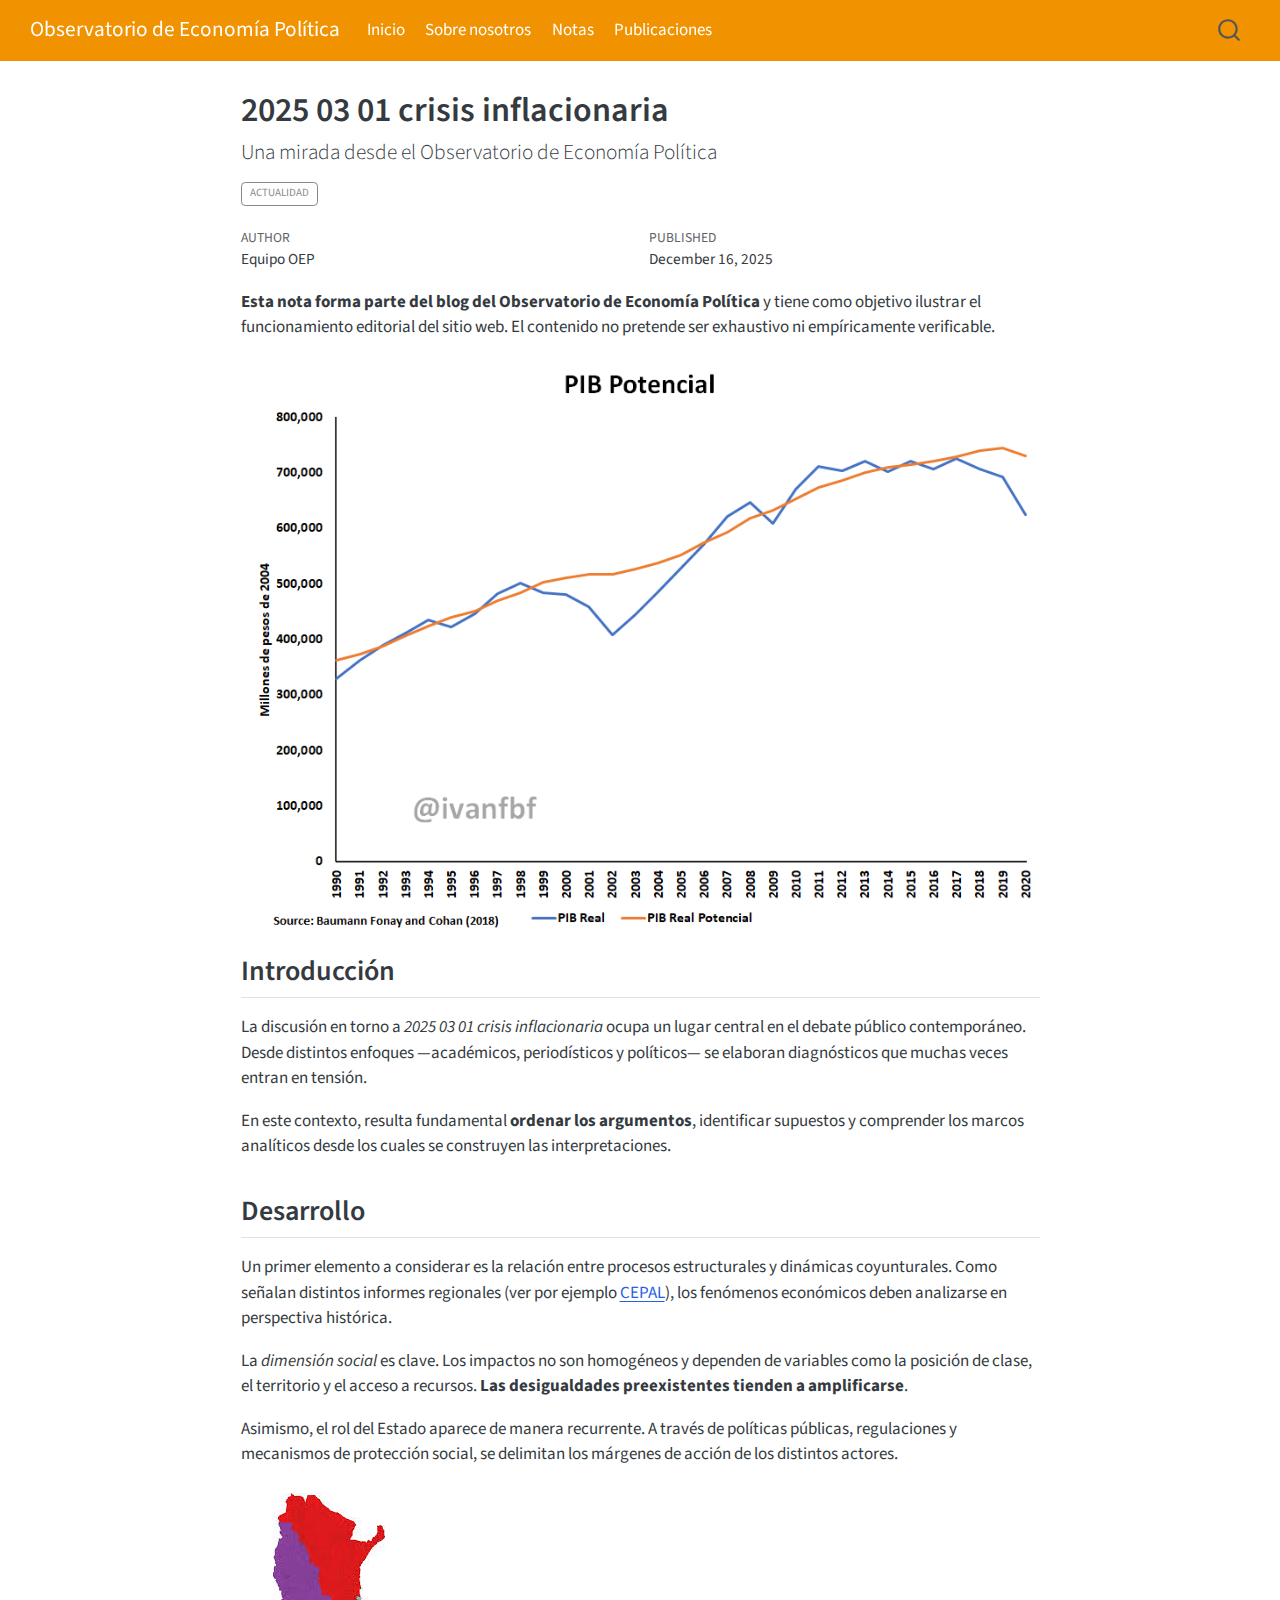
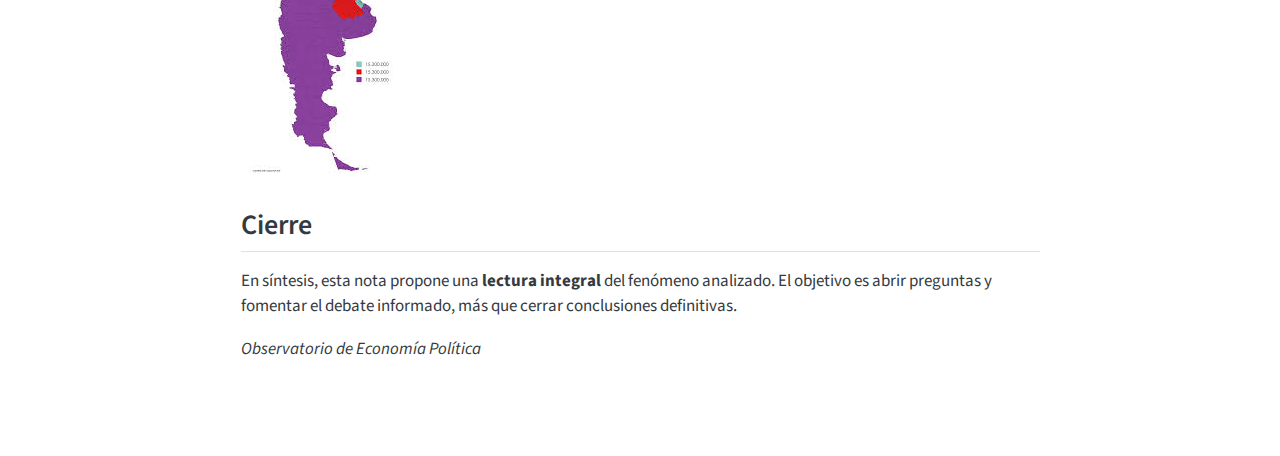
<file: _site/posts/actualidad/2025-03-01-crisis-inflacionaria/index.html>
<!DOCTYPE html>
<html xmlns="http://www.w3.org/1999/xhtml" lang="en" xml:lang="en"><head>

<meta charset="utf-8">
<meta name="generator" content="quarto-1.5.57">

<meta name="viewport" content="width=device-width, initial-scale=1.0, user-scalable=yes">

<meta name="author" content="Equipo OEP">
<meta name="dcterms.date" content="2025-12-16">

<title>2025 03 01 crisis inflacionaria – Observatorio de Economía Política</title>
<style>
code{white-space: pre-wrap;}
span.smallcaps{font-variant: small-caps;}
div.columns{display: flex; gap: min(4vw, 1.5em);}
div.column{flex: auto; overflow-x: auto;}
div.hanging-indent{margin-left: 1.5em; text-indent: -1.5em;}
ul.task-list{list-style: none;}
ul.task-list li input[type="checkbox"] {
  width: 0.8em;
  margin: 0 0.8em 0.2em -1em; /* quarto-specific, see https://github.com/quarto-dev/quarto-cli/issues/4556 */ 
  vertical-align: middle;
}
</style>


<script src="../../../site_libs/quarto-nav/quarto-nav.js"></script>
<script src="../../../site_libs/quarto-nav/headroom.min.js"></script>
<script src="../../../site_libs/clipboard/clipboard.min.js"></script>
<script src="../../../site_libs/quarto-search/autocomplete.umd.js"></script>
<script src="../../../site_libs/quarto-search/fuse.min.js"></script>
<script src="../../../site_libs/quarto-search/quarto-search.js"></script>
<meta name="quarto:offset" content="../../../">
<script src="../../../site_libs/quarto-html/quarto.js"></script>
<script src="../../../site_libs/quarto-html/popper.min.js"></script>
<script src="../../../site_libs/quarto-html/tippy.umd.min.js"></script>
<script src="../../../site_libs/quarto-html/anchor.min.js"></script>
<link href="../../../site_libs/quarto-html/tippy.css" rel="stylesheet">
<link href="../../../site_libs/quarto-html/quarto-syntax-highlighting.css" rel="stylesheet" id="quarto-text-highlighting-styles">
<script src="../../../site_libs/bootstrap/bootstrap.min.js"></script>
<link href="../../../site_libs/bootstrap/bootstrap-icons.css" rel="stylesheet">
<link href="../../../site_libs/bootstrap/bootstrap.min.css" rel="stylesheet" id="quarto-bootstrap" data-mode="light">
<script id="quarto-search-options" type="application/json">{
  "location": "navbar",
  "copy-button": false,
  "collapse-after": 3,
  "panel-placement": "end",
  "type": "overlay",
  "limit": 50,
  "keyboard-shortcut": [
    "f",
    "/",
    "s"
  ],
  "show-item-context": false,
  "language": {
    "search-no-results-text": "No results",
    "search-matching-documents-text": "matching documents",
    "search-copy-link-title": "Copy link to search",
    "search-hide-matches-text": "Hide additional matches",
    "search-more-match-text": "more match in this document",
    "search-more-matches-text": "more matches in this document",
    "search-clear-button-title": "Clear",
    "search-text-placeholder": "",
    "search-detached-cancel-button-title": "Cancel",
    "search-submit-button-title": "Submit",
    "search-label": "Search"
  }
}</script>


<link rel="stylesheet" href="../../../assets/styles.css">
</head>

<body class="nav-fixed fullcontent">

<div id="quarto-search-results"></div>
  <header id="quarto-header" class="headroom fixed-top">
    <nav class="navbar navbar-expand-lg " data-bs-theme="dark">
      <div class="navbar-container container-fluid">
      <div class="navbar-brand-container mx-auto">
    <a class="navbar-brand" href="../../../index.html">
    <span class="navbar-title">Observatorio de Economía Política</span>
    </a>
  </div>
            <div id="quarto-search" class="" title="Search"></div>
          <button class="navbar-toggler" type="button" data-bs-toggle="collapse" data-bs-target="#navbarCollapse" aria-controls="navbarCollapse" role="menu" aria-expanded="false" aria-label="Toggle navigation" onclick="if (window.quartoToggleHeadroom) { window.quartoToggleHeadroom(); }">
  <span class="navbar-toggler-icon"></span>
</button>
          <div class="collapse navbar-collapse" id="navbarCollapse">
            <ul class="navbar-nav navbar-nav-scroll me-auto">
  <li class="nav-item">
    <a class="nav-link" href="../../../index.html"> 
<span class="menu-text">Inicio</span></a>
  </li>  
  <li class="nav-item">
    <a class="nav-link" href="../../../about/index.html"> 
<span class="menu-text">Sobre nosotros</span></a>
  </li>  
  <li class="nav-item">
    <a class="nav-link" href="../../../notas.html"> 
<span class="menu-text">Notas</span></a>
  </li>  
  <li class="nav-item">
    <a class="nav-link" href="../../../publicaciones/index.html"> 
<span class="menu-text">Publicaciones</span></a>
  </li>  
</ul>
          </div> <!-- /navcollapse -->
            <div class="quarto-navbar-tools">
</div>
      </div> <!-- /container-fluid -->
    </nav>
</header>
<!-- content -->
<div id="quarto-content" class="quarto-container page-columns page-rows-contents page-layout-article page-navbar">
<!-- sidebar -->
<!-- margin-sidebar -->
    
<!-- main -->
<main class="content" id="quarto-document-content">

<header id="title-block-header" class="quarto-title-block default">
<div class="quarto-title">
<h1 class="title">2025 03 01 crisis inflacionaria</h1>
<p class="subtitle lead">Una mirada desde el Observatorio de Economía Política</p>
  <div class="quarto-categories">
    <div class="quarto-category">actualidad</div>
  </div>
  </div>



<div class="quarto-title-meta">

    <div>
    <div class="quarto-title-meta-heading">Author</div>
    <div class="quarto-title-meta-contents">
             <p>Equipo OEP </p>
          </div>
  </div>
    
    <div>
    <div class="quarto-title-meta-heading">Published</div>
    <div class="quarto-title-meta-contents">
      <p class="date">December 16, 2025</p>
    </div>
  </div>
  
    
  </div>
  


</header>


<p><strong>Esta nota forma parte del blog del Observatorio de Economía Política</strong> y tiene como objetivo ilustrar el funcionamiento editorial del sitio web. El contenido no pretende ser exhaustivo ni empíricamente verificable.</p>
<p><img src="images/img1.png" class="img-fluid"></p>
<section id="introducción" class="level2">
<h2 class="anchored" data-anchor-id="introducción">Introducción</h2>
<p>La discusión en torno a <em>2025 03 01 crisis inflacionaria</em> ocupa un lugar central en el debate público contemporáneo. Desde distintos enfoques —académicos, periodísticos y políticos— se elaboran diagnósticos que muchas veces entran en tensión.</p>
<p>En este contexto, resulta fundamental <strong>ordenar los argumentos</strong>, identificar supuestos y comprender los marcos analíticos desde los cuales se construyen las interpretaciones.</p>
</section>
<section id="desarrollo" class="level2">
<h2 class="anchored" data-anchor-id="desarrollo">Desarrollo</h2>
<p>Un primer elemento a considerar es la relación entre procesos estructurales y dinámicas coyunturales. Como señalan distintos informes regionales (ver por ejemplo <a href="https://www.cepal.org">CEPAL</a>), los fenómenos económicos deben analizarse en perspectiva histórica.</p>
<p>La <em>dimensión social</em> es clave. Los impactos no son homogéneos y dependen de variables como la posición de clase, el territorio y el acceso a recursos. <strong>Las desigualdades preexistentes tienden a amplificarse</strong>.</p>
<p>Asimismo, el rol del Estado aparece de manera recurrente. A través de políticas públicas, regulaciones y mecanismos de protección social, se delimitan los márgenes de acción de los distintos actores.</p>
<p><img src="images/img2.png" class="img-fluid"></p>
</section>
<section id="cierre" class="level2">
<h2 class="anchored" data-anchor-id="cierre">Cierre</h2>
<p>En síntesis, esta nota propone una <strong>lectura integral</strong> del fenómeno analizado. El objetivo es abrir preguntas y fomentar el debate informado, más que cerrar conclusiones definitivas.</p>
<p><em>Observatorio de Economía Política</em></p>


</section>

</main> <!-- /main -->
<script id="quarto-html-after-body" type="application/javascript">
window.document.addEventListener("DOMContentLoaded", function (event) {
  const toggleBodyColorMode = (bsSheetEl) => {
    const mode = bsSheetEl.getAttribute("data-mode");
    const bodyEl = window.document.querySelector("body");
    if (mode === "dark") {
      bodyEl.classList.add("quarto-dark");
      bodyEl.classList.remove("quarto-light");
    } else {
      bodyEl.classList.add("quarto-light");
      bodyEl.classList.remove("quarto-dark");
    }
  }
  const toggleBodyColorPrimary = () => {
    const bsSheetEl = window.document.querySelector("link#quarto-bootstrap");
    if (bsSheetEl) {
      toggleBodyColorMode(bsSheetEl);
    }
  }
  toggleBodyColorPrimary();  
  const icon = "";
  const anchorJS = new window.AnchorJS();
  anchorJS.options = {
    placement: 'right',
    icon: icon
  };
  anchorJS.add('.anchored');
  const isCodeAnnotation = (el) => {
    for (const clz of el.classList) {
      if (clz.startsWith('code-annotation-')) {                     
        return true;
      }
    }
    return false;
  }
  const onCopySuccess = function(e) {
    // button target
    const button = e.trigger;
    // don't keep focus
    button.blur();
    // flash "checked"
    button.classList.add('code-copy-button-checked');
    var currentTitle = button.getAttribute("title");
    button.setAttribute("title", "Copied!");
    let tooltip;
    if (window.bootstrap) {
      button.setAttribute("data-bs-toggle", "tooltip");
      button.setAttribute("data-bs-placement", "left");
      button.setAttribute("data-bs-title", "Copied!");
      tooltip = new bootstrap.Tooltip(button, 
        { trigger: "manual", 
          customClass: "code-copy-button-tooltip",
          offset: [0, -8]});
      tooltip.show();    
    }
    setTimeout(function() {
      if (tooltip) {
        tooltip.hide();
        button.removeAttribute("data-bs-title");
        button.removeAttribute("data-bs-toggle");
        button.removeAttribute("data-bs-placement");
      }
      button.setAttribute("title", currentTitle);
      button.classList.remove('code-copy-button-checked');
    }, 1000);
    // clear code selection
    e.clearSelection();
  }
  const getTextToCopy = function(trigger) {
      const codeEl = trigger.previousElementSibling.cloneNode(true);
      for (const childEl of codeEl.children) {
        if (isCodeAnnotation(childEl)) {
          childEl.remove();
        }
      }
      return codeEl.innerText;
  }
  const clipboard = new window.ClipboardJS('.code-copy-button:not([data-in-quarto-modal])', {
    text: getTextToCopy
  });
  clipboard.on('success', onCopySuccess);
  if (window.document.getElementById('quarto-embedded-source-code-modal')) {
    // For code content inside modals, clipBoardJS needs to be initialized with a container option
    // TODO: Check when it could be a function (https://github.com/zenorocha/clipboard.js/issues/860)
    const clipboardModal = new window.ClipboardJS('.code-copy-button[data-in-quarto-modal]', {
      text: getTextToCopy,
      container: window.document.getElementById('quarto-embedded-source-code-modal')
    });
    clipboardModal.on('success', onCopySuccess);
  }
    var localhostRegex = new RegExp(/^(?:http|https):\/\/localhost\:?[0-9]*\//);
    var mailtoRegex = new RegExp(/^mailto:/);
      var filterRegex = new RegExp('/' + window.location.host + '/');
    var isInternal = (href) => {
        return filterRegex.test(href) || localhostRegex.test(href) || mailtoRegex.test(href);
    }
    // Inspect non-navigation links and adorn them if external
 	var links = window.document.querySelectorAll('a[href]:not(.nav-link):not(.navbar-brand):not(.toc-action):not(.sidebar-link):not(.sidebar-item-toggle):not(.pagination-link):not(.no-external):not([aria-hidden]):not(.dropdown-item):not(.quarto-navigation-tool):not(.about-link)');
    for (var i=0; i<links.length; i++) {
      const link = links[i];
      if (!isInternal(link.href)) {
        // undo the damage that might have been done by quarto-nav.js in the case of
        // links that we want to consider external
        if (link.dataset.originalHref !== undefined) {
          link.href = link.dataset.originalHref;
        }
      }
    }
  function tippyHover(el, contentFn, onTriggerFn, onUntriggerFn) {
    const config = {
      allowHTML: true,
      maxWidth: 500,
      delay: 100,
      arrow: false,
      appendTo: function(el) {
          return el.parentElement;
      },
      interactive: true,
      interactiveBorder: 10,
      theme: 'quarto',
      placement: 'bottom-start',
    };
    if (contentFn) {
      config.content = contentFn;
    }
    if (onTriggerFn) {
      config.onTrigger = onTriggerFn;
    }
    if (onUntriggerFn) {
      config.onUntrigger = onUntriggerFn;
    }
    window.tippy(el, config); 
  }
  const noterefs = window.document.querySelectorAll('a[role="doc-noteref"]');
  for (var i=0; i<noterefs.length; i++) {
    const ref = noterefs[i];
    tippyHover(ref, function() {
      // use id or data attribute instead here
      let href = ref.getAttribute('data-footnote-href') || ref.getAttribute('href');
      try { href = new URL(href).hash; } catch {}
      const id = href.replace(/^#\/?/, "");
      const note = window.document.getElementById(id);
      if (note) {
        return note.innerHTML;
      } else {
        return "";
      }
    });
  }
  const xrefs = window.document.querySelectorAll('a.quarto-xref');
  const processXRef = (id, note) => {
    // Strip column container classes
    const stripColumnClz = (el) => {
      el.classList.remove("page-full", "page-columns");
      if (el.children) {
        for (const child of el.children) {
          stripColumnClz(child);
        }
      }
    }
    stripColumnClz(note)
    if (id === null || id.startsWith('sec-')) {
      // Special case sections, only their first couple elements
      const container = document.createElement("div");
      if (note.children && note.children.length > 2) {
        container.appendChild(note.children[0].cloneNode(true));
        for (let i = 1; i < note.children.length; i++) {
          const child = note.children[i];
          if (child.tagName === "P" && child.innerText === "") {
            continue;
          } else {
            container.appendChild(child.cloneNode(true));
            break;
          }
        }
        if (window.Quarto?.typesetMath) {
          window.Quarto.typesetMath(container);
        }
        return container.innerHTML
      } else {
        if (window.Quarto?.typesetMath) {
          window.Quarto.typesetMath(note);
        }
        return note.innerHTML;
      }
    } else {
      // Remove any anchor links if they are present
      const anchorLink = note.querySelector('a.anchorjs-link');
      if (anchorLink) {
        anchorLink.remove();
      }
      if (window.Quarto?.typesetMath) {
        window.Quarto.typesetMath(note);
      }
      // TODO in 1.5, we should make sure this works without a callout special case
      if (note.classList.contains("callout")) {
        return note.outerHTML;
      } else {
        return note.innerHTML;
      }
    }
  }
  for (var i=0; i<xrefs.length; i++) {
    const xref = xrefs[i];
    tippyHover(xref, undefined, function(instance) {
      instance.disable();
      let url = xref.getAttribute('href');
      let hash = undefined; 
      if (url.startsWith('#')) {
        hash = url;
      } else {
        try { hash = new URL(url).hash; } catch {}
      }
      if (hash) {
        const id = hash.replace(/^#\/?/, "");
        const note = window.document.getElementById(id);
        if (note !== null) {
          try {
            const html = processXRef(id, note.cloneNode(true));
            instance.setContent(html);
          } finally {
            instance.enable();
            instance.show();
          }
        } else {
          // See if we can fetch this
          fetch(url.split('#')[0])
          .then(res => res.text())
          .then(html => {
            const parser = new DOMParser();
            const htmlDoc = parser.parseFromString(html, "text/html");
            const note = htmlDoc.getElementById(id);
            if (note !== null) {
              const html = processXRef(id, note);
              instance.setContent(html);
            } 
          }).finally(() => {
            instance.enable();
            instance.show();
          });
        }
      } else {
        // See if we can fetch a full url (with no hash to target)
        // This is a special case and we should probably do some content thinning / targeting
        fetch(url)
        .then(res => res.text())
        .then(html => {
          const parser = new DOMParser();
          const htmlDoc = parser.parseFromString(html, "text/html");
          const note = htmlDoc.querySelector('main.content');
          if (note !== null) {
            // This should only happen for chapter cross references
            // (since there is no id in the URL)
            // remove the first header
            if (note.children.length > 0 && note.children[0].tagName === "HEADER") {
              note.children[0].remove();
            }
            const html = processXRef(null, note);
            instance.setContent(html);
          } 
        }).finally(() => {
          instance.enable();
          instance.show();
        });
      }
    }, function(instance) {
    });
  }
      let selectedAnnoteEl;
      const selectorForAnnotation = ( cell, annotation) => {
        let cellAttr = 'data-code-cell="' + cell + '"';
        let lineAttr = 'data-code-annotation="' +  annotation + '"';
        const selector = 'span[' + cellAttr + '][' + lineAttr + ']';
        return selector;
      }
      const selectCodeLines = (annoteEl) => {
        const doc = window.document;
        const targetCell = annoteEl.getAttribute("data-target-cell");
        const targetAnnotation = annoteEl.getAttribute("data-target-annotation");
        const annoteSpan = window.document.querySelector(selectorForAnnotation(targetCell, targetAnnotation));
        const lines = annoteSpan.getAttribute("data-code-lines").split(",");
        const lineIds = lines.map((line) => {
          return targetCell + "-" + line;
        })
        let top = null;
        let height = null;
        let parent = null;
        if (lineIds.length > 0) {
            //compute the position of the single el (top and bottom and make a div)
            const el = window.document.getElementById(lineIds[0]);
            top = el.offsetTop;
            height = el.offsetHeight;
            parent = el.parentElement.parentElement;
          if (lineIds.length > 1) {
            const lastEl = window.document.getElementById(lineIds[lineIds.length - 1]);
            const bottom = lastEl.offsetTop + lastEl.offsetHeight;
            height = bottom - top;
          }
          if (top !== null && height !== null && parent !== null) {
            // cook up a div (if necessary) and position it 
            let div = window.document.getElementById("code-annotation-line-highlight");
            if (div === null) {
              div = window.document.createElement("div");
              div.setAttribute("id", "code-annotation-line-highlight");
              div.style.position = 'absolute';
              parent.appendChild(div);
            }
            div.style.top = top - 2 + "px";
            div.style.height = height + 4 + "px";
            div.style.left = 0;
            let gutterDiv = window.document.getElementById("code-annotation-line-highlight-gutter");
            if (gutterDiv === null) {
              gutterDiv = window.document.createElement("div");
              gutterDiv.setAttribute("id", "code-annotation-line-highlight-gutter");
              gutterDiv.style.position = 'absolute';
              const codeCell = window.document.getElementById(targetCell);
              const gutter = codeCell.querySelector('.code-annotation-gutter');
              gutter.appendChild(gutterDiv);
            }
            gutterDiv.style.top = top - 2 + "px";
            gutterDiv.style.height = height + 4 + "px";
          }
          selectedAnnoteEl = annoteEl;
        }
      };
      const unselectCodeLines = () => {
        const elementsIds = ["code-annotation-line-highlight", "code-annotation-line-highlight-gutter"];
        elementsIds.forEach((elId) => {
          const div = window.document.getElementById(elId);
          if (div) {
            div.remove();
          }
        });
        selectedAnnoteEl = undefined;
      };
        // Handle positioning of the toggle
    window.addEventListener(
      "resize",
      throttle(() => {
        elRect = undefined;
        if (selectedAnnoteEl) {
          selectCodeLines(selectedAnnoteEl);
        }
      }, 10)
    );
    function throttle(fn, ms) {
    let throttle = false;
    let timer;
      return (...args) => {
        if(!throttle) { // first call gets through
            fn.apply(this, args);
            throttle = true;
        } else { // all the others get throttled
            if(timer) clearTimeout(timer); // cancel #2
            timer = setTimeout(() => {
              fn.apply(this, args);
              timer = throttle = false;
            }, ms);
        }
      };
    }
      // Attach click handler to the DT
      const annoteDls = window.document.querySelectorAll('dt[data-target-cell]');
      for (const annoteDlNode of annoteDls) {
        annoteDlNode.addEventListener('click', (event) => {
          const clickedEl = event.target;
          if (clickedEl !== selectedAnnoteEl) {
            unselectCodeLines();
            const activeEl = window.document.querySelector('dt[data-target-cell].code-annotation-active');
            if (activeEl) {
              activeEl.classList.remove('code-annotation-active');
            }
            selectCodeLines(clickedEl);
            clickedEl.classList.add('code-annotation-active');
          } else {
            // Unselect the line
            unselectCodeLines();
            clickedEl.classList.remove('code-annotation-active');
          }
        });
      }
  const findCites = (el) => {
    const parentEl = el.parentElement;
    if (parentEl) {
      const cites = parentEl.dataset.cites;
      if (cites) {
        return {
          el,
          cites: cites.split(' ')
        };
      } else {
        return findCites(el.parentElement)
      }
    } else {
      return undefined;
    }
  };
  var bibliorefs = window.document.querySelectorAll('a[role="doc-biblioref"]');
  for (var i=0; i<bibliorefs.length; i++) {
    const ref = bibliorefs[i];
    const citeInfo = findCites(ref);
    if (citeInfo) {
      tippyHover(citeInfo.el, function() {
        var popup = window.document.createElement('div');
        citeInfo.cites.forEach(function(cite) {
          var citeDiv = window.document.createElement('div');
          citeDiv.classList.add('hanging-indent');
          citeDiv.classList.add('csl-entry');
          var biblioDiv = window.document.getElementById('ref-' + cite);
          if (biblioDiv) {
            citeDiv.innerHTML = biblioDiv.innerHTML;
          }
          popup.appendChild(citeDiv);
        });
        return popup.innerHTML;
      });
    }
  }
});
</script>
</div> <!-- /content -->




</body></html>
</file>
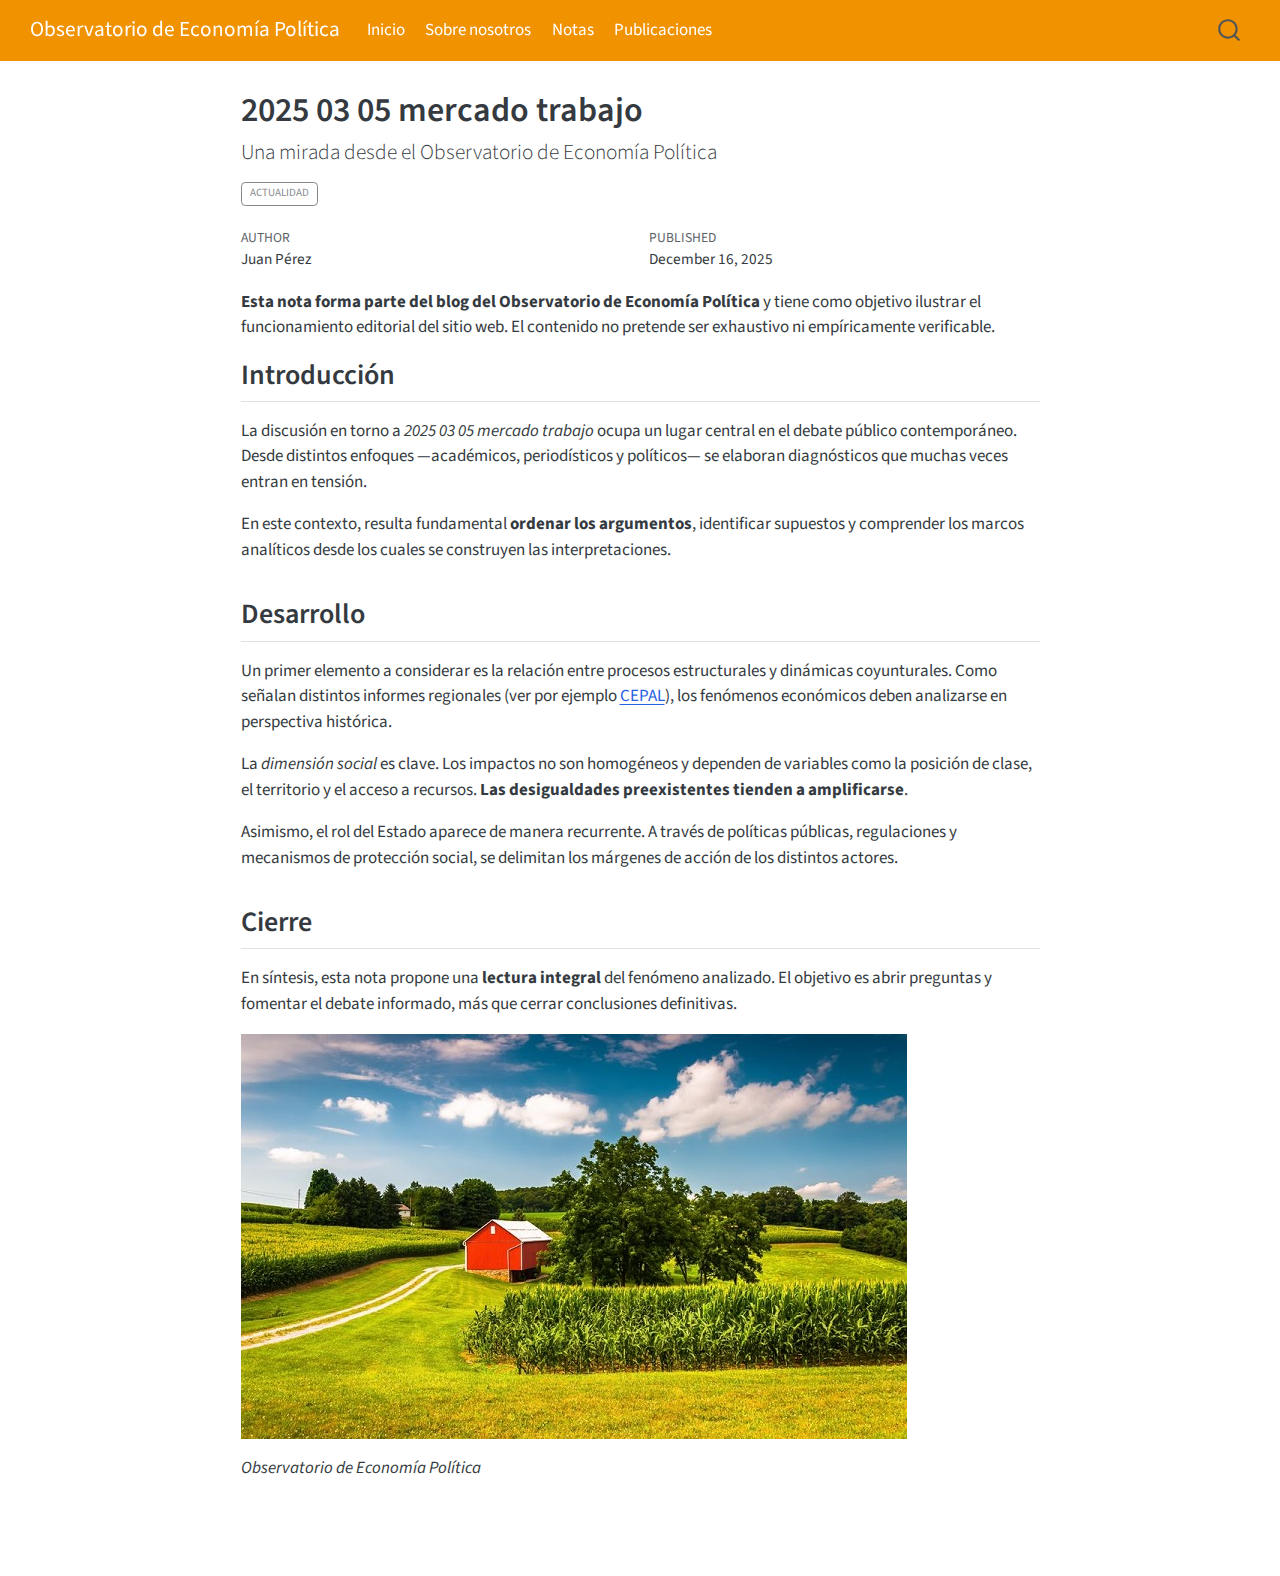
<file: _site/posts/actualidad/2025-03-05-mercado-trabajo/index.html>
<!DOCTYPE html>
<html xmlns="http://www.w3.org/1999/xhtml" lang="en" xml:lang="en"><head>

<meta charset="utf-8">
<meta name="generator" content="quarto-1.5.57">

<meta name="viewport" content="width=device-width, initial-scale=1.0, user-scalable=yes">

<meta name="author" content="Juan Pérez">
<meta name="dcterms.date" content="2025-12-16">

<title>2025 03 05 mercado trabajo – Observatorio de Economía Política</title>
<style>
code{white-space: pre-wrap;}
span.smallcaps{font-variant: small-caps;}
div.columns{display: flex; gap: min(4vw, 1.5em);}
div.column{flex: auto; overflow-x: auto;}
div.hanging-indent{margin-left: 1.5em; text-indent: -1.5em;}
ul.task-list{list-style: none;}
ul.task-list li input[type="checkbox"] {
  width: 0.8em;
  margin: 0 0.8em 0.2em -1em; /* quarto-specific, see https://github.com/quarto-dev/quarto-cli/issues/4556 */ 
  vertical-align: middle;
}
</style>


<script src="../../../site_libs/quarto-nav/quarto-nav.js"></script>
<script src="../../../site_libs/quarto-nav/headroom.min.js"></script>
<script src="../../../site_libs/clipboard/clipboard.min.js"></script>
<script src="../../../site_libs/quarto-search/autocomplete.umd.js"></script>
<script src="../../../site_libs/quarto-search/fuse.min.js"></script>
<script src="../../../site_libs/quarto-search/quarto-search.js"></script>
<meta name="quarto:offset" content="../../../">
<script src="../../../site_libs/quarto-html/quarto.js"></script>
<script src="../../../site_libs/quarto-html/popper.min.js"></script>
<script src="../../../site_libs/quarto-html/tippy.umd.min.js"></script>
<script src="../../../site_libs/quarto-html/anchor.min.js"></script>
<link href="../../../site_libs/quarto-html/tippy.css" rel="stylesheet">
<link href="../../../site_libs/quarto-html/quarto-syntax-highlighting.css" rel="stylesheet" id="quarto-text-highlighting-styles">
<script src="../../../site_libs/bootstrap/bootstrap.min.js"></script>
<link href="../../../site_libs/bootstrap/bootstrap-icons.css" rel="stylesheet">
<link href="../../../site_libs/bootstrap/bootstrap.min.css" rel="stylesheet" id="quarto-bootstrap" data-mode="light">
<script id="quarto-search-options" type="application/json">{
  "location": "navbar",
  "copy-button": false,
  "collapse-after": 3,
  "panel-placement": "end",
  "type": "overlay",
  "limit": 50,
  "keyboard-shortcut": [
    "f",
    "/",
    "s"
  ],
  "show-item-context": false,
  "language": {
    "search-no-results-text": "No results",
    "search-matching-documents-text": "matching documents",
    "search-copy-link-title": "Copy link to search",
    "search-hide-matches-text": "Hide additional matches",
    "search-more-match-text": "more match in this document",
    "search-more-matches-text": "more matches in this document",
    "search-clear-button-title": "Clear",
    "search-text-placeholder": "",
    "search-detached-cancel-button-title": "Cancel",
    "search-submit-button-title": "Submit",
    "search-label": "Search"
  }
}</script>


<link rel="stylesheet" href="../../../assets/styles.css">
</head>

<body class="nav-fixed fullcontent">

<div id="quarto-search-results"></div>
  <header id="quarto-header" class="headroom fixed-top">
    <nav class="navbar navbar-expand-lg " data-bs-theme="dark">
      <div class="navbar-container container-fluid">
      <div class="navbar-brand-container mx-auto">
    <a class="navbar-brand" href="../../../index.html">
    <span class="navbar-title">Observatorio de Economía Política</span>
    </a>
  </div>
            <div id="quarto-search" class="" title="Search"></div>
          <button class="navbar-toggler" type="button" data-bs-toggle="collapse" data-bs-target="#navbarCollapse" aria-controls="navbarCollapse" role="menu" aria-expanded="false" aria-label="Toggle navigation" onclick="if (window.quartoToggleHeadroom) { window.quartoToggleHeadroom(); }">
  <span class="navbar-toggler-icon"></span>
</button>
          <div class="collapse navbar-collapse" id="navbarCollapse">
            <ul class="navbar-nav navbar-nav-scroll me-auto">
  <li class="nav-item">
    <a class="nav-link" href="../../../index.html"> 
<span class="menu-text">Inicio</span></a>
  </li>  
  <li class="nav-item">
    <a class="nav-link" href="../../../about/index.html"> 
<span class="menu-text">Sobre nosotros</span></a>
  </li>  
  <li class="nav-item">
    <a class="nav-link" href="../../../notas.html"> 
<span class="menu-text">Notas</span></a>
  </li>  
  <li class="nav-item">
    <a class="nav-link" href="../../../publicaciones/index.html"> 
<span class="menu-text">Publicaciones</span></a>
  </li>  
</ul>
          </div> <!-- /navcollapse -->
            <div class="quarto-navbar-tools">
</div>
      </div> <!-- /container-fluid -->
    </nav>
</header>
<!-- content -->
<div id="quarto-content" class="quarto-container page-columns page-rows-contents page-layout-article page-navbar">
<!-- sidebar -->
<!-- margin-sidebar -->
    
<!-- main -->
<main class="content" id="quarto-document-content">

<header id="title-block-header" class="quarto-title-block default">
<div class="quarto-title">
<h1 class="title">2025 03 05 mercado trabajo</h1>
<p class="subtitle lead">Una mirada desde el Observatorio de Economía Política</p>
  <div class="quarto-categories">
    <div class="quarto-category">actualidad</div>
  </div>
  </div>



<div class="quarto-title-meta">

    <div>
    <div class="quarto-title-meta-heading">Author</div>
    <div class="quarto-title-meta-contents">
             <p>Juan Pérez </p>
          </div>
  </div>
    
    <div>
    <div class="quarto-title-meta-heading">Published</div>
    <div class="quarto-title-meta-contents">
      <p class="date">December 16, 2025</p>
    </div>
  </div>
  
    
  </div>
  


</header>


<p><strong>Esta nota forma parte del blog del Observatorio de Economía Política</strong> y tiene como objetivo ilustrar el funcionamiento editorial del sitio web. El contenido no pretende ser exhaustivo ni empíricamente verificable.</p>
<section id="introducción" class="level2">
<h2 class="anchored" data-anchor-id="introducción">Introducción</h2>
<p>La discusión en torno a <em>2025 03 05 mercado trabajo</em> ocupa un lugar central en el debate público contemporáneo. Desde distintos enfoques —académicos, periodísticos y políticos— se elaboran diagnósticos que muchas veces entran en tensión.</p>
<p>En este contexto, resulta fundamental <strong>ordenar los argumentos</strong>, identificar supuestos y comprender los marcos analíticos desde los cuales se construyen las interpretaciones.</p>
</section>
<section id="desarrollo" class="level2">
<h2 class="anchored" data-anchor-id="desarrollo">Desarrollo</h2>
<p>Un primer elemento a considerar es la relación entre procesos estructurales y dinámicas coyunturales. Como señalan distintos informes regionales (ver por ejemplo <a href="https://www.cepal.org">CEPAL</a>), los fenómenos económicos deben analizarse en perspectiva histórica.</p>
<p>La <em>dimensión social</em> es clave. Los impactos no son homogéneos y dependen de variables como la posición de clase, el territorio y el acceso a recursos. <strong>Las desigualdades preexistentes tienden a amplificarse</strong>.</p>
<p>Asimismo, el rol del Estado aparece de manera recurrente. A través de políticas públicas, regulaciones y mecanismos de protección social, se delimitan los márgenes de acción de los distintos actores.</p>
</section>
<section id="cierre" class="level2">
<h2 class="anchored" data-anchor-id="cierre">Cierre</h2>
<p>En síntesis, esta nota propone una <strong>lectura integral</strong> del fenómeno analizado. El objetivo es abrir preguntas y fomentar el debate informado, más que cerrar conclusiones definitivas.</p>
<p><img src="images/img3.png" class="img-fluid"></p>
<p><em>Observatorio de Economía Política</em></p>


</section>

</main> <!-- /main -->
<script id="quarto-html-after-body" type="application/javascript">
window.document.addEventListener("DOMContentLoaded", function (event) {
  const toggleBodyColorMode = (bsSheetEl) => {
    const mode = bsSheetEl.getAttribute("data-mode");
    const bodyEl = window.document.querySelector("body");
    if (mode === "dark") {
      bodyEl.classList.add("quarto-dark");
      bodyEl.classList.remove("quarto-light");
    } else {
      bodyEl.classList.add("quarto-light");
      bodyEl.classList.remove("quarto-dark");
    }
  }
  const toggleBodyColorPrimary = () => {
    const bsSheetEl = window.document.querySelector("link#quarto-bootstrap");
    if (bsSheetEl) {
      toggleBodyColorMode(bsSheetEl);
    }
  }
  toggleBodyColorPrimary();  
  const icon = "";
  const anchorJS = new window.AnchorJS();
  anchorJS.options = {
    placement: 'right',
    icon: icon
  };
  anchorJS.add('.anchored');
  const isCodeAnnotation = (el) => {
    for (const clz of el.classList) {
      if (clz.startsWith('code-annotation-')) {                     
        return true;
      }
    }
    return false;
  }
  const onCopySuccess = function(e) {
    // button target
    const button = e.trigger;
    // don't keep focus
    button.blur();
    // flash "checked"
    button.classList.add('code-copy-button-checked');
    var currentTitle = button.getAttribute("title");
    button.setAttribute("title", "Copied!");
    let tooltip;
    if (window.bootstrap) {
      button.setAttribute("data-bs-toggle", "tooltip");
      button.setAttribute("data-bs-placement", "left");
      button.setAttribute("data-bs-title", "Copied!");
      tooltip = new bootstrap.Tooltip(button, 
        { trigger: "manual", 
          customClass: "code-copy-button-tooltip",
          offset: [0, -8]});
      tooltip.show();    
    }
    setTimeout(function() {
      if (tooltip) {
        tooltip.hide();
        button.removeAttribute("data-bs-title");
        button.removeAttribute("data-bs-toggle");
        button.removeAttribute("data-bs-placement");
      }
      button.setAttribute("title", currentTitle);
      button.classList.remove('code-copy-button-checked');
    }, 1000);
    // clear code selection
    e.clearSelection();
  }
  const getTextToCopy = function(trigger) {
      const codeEl = trigger.previousElementSibling.cloneNode(true);
      for (const childEl of codeEl.children) {
        if (isCodeAnnotation(childEl)) {
          childEl.remove();
        }
      }
      return codeEl.innerText;
  }
  const clipboard = new window.ClipboardJS('.code-copy-button:not([data-in-quarto-modal])', {
    text: getTextToCopy
  });
  clipboard.on('success', onCopySuccess);
  if (window.document.getElementById('quarto-embedded-source-code-modal')) {
    // For code content inside modals, clipBoardJS needs to be initialized with a container option
    // TODO: Check when it could be a function (https://github.com/zenorocha/clipboard.js/issues/860)
    const clipboardModal = new window.ClipboardJS('.code-copy-button[data-in-quarto-modal]', {
      text: getTextToCopy,
      container: window.document.getElementById('quarto-embedded-source-code-modal')
    });
    clipboardModal.on('success', onCopySuccess);
  }
    var localhostRegex = new RegExp(/^(?:http|https):\/\/localhost\:?[0-9]*\//);
    var mailtoRegex = new RegExp(/^mailto:/);
      var filterRegex = new RegExp('/' + window.location.host + '/');
    var isInternal = (href) => {
        return filterRegex.test(href) || localhostRegex.test(href) || mailtoRegex.test(href);
    }
    // Inspect non-navigation links and adorn them if external
 	var links = window.document.querySelectorAll('a[href]:not(.nav-link):not(.navbar-brand):not(.toc-action):not(.sidebar-link):not(.sidebar-item-toggle):not(.pagination-link):not(.no-external):not([aria-hidden]):not(.dropdown-item):not(.quarto-navigation-tool):not(.about-link)');
    for (var i=0; i<links.length; i++) {
      const link = links[i];
      if (!isInternal(link.href)) {
        // undo the damage that might have been done by quarto-nav.js in the case of
        // links that we want to consider external
        if (link.dataset.originalHref !== undefined) {
          link.href = link.dataset.originalHref;
        }
      }
    }
  function tippyHover(el, contentFn, onTriggerFn, onUntriggerFn) {
    const config = {
      allowHTML: true,
      maxWidth: 500,
      delay: 100,
      arrow: false,
      appendTo: function(el) {
          return el.parentElement;
      },
      interactive: true,
      interactiveBorder: 10,
      theme: 'quarto',
      placement: 'bottom-start',
    };
    if (contentFn) {
      config.content = contentFn;
    }
    if (onTriggerFn) {
      config.onTrigger = onTriggerFn;
    }
    if (onUntriggerFn) {
      config.onUntrigger = onUntriggerFn;
    }
    window.tippy(el, config); 
  }
  const noterefs = window.document.querySelectorAll('a[role="doc-noteref"]');
  for (var i=0; i<noterefs.length; i++) {
    const ref = noterefs[i];
    tippyHover(ref, function() {
      // use id or data attribute instead here
      let href = ref.getAttribute('data-footnote-href') || ref.getAttribute('href');
      try { href = new URL(href).hash; } catch {}
      const id = href.replace(/^#\/?/, "");
      const note = window.document.getElementById(id);
      if (note) {
        return note.innerHTML;
      } else {
        return "";
      }
    });
  }
  const xrefs = window.document.querySelectorAll('a.quarto-xref');
  const processXRef = (id, note) => {
    // Strip column container classes
    const stripColumnClz = (el) => {
      el.classList.remove("page-full", "page-columns");
      if (el.children) {
        for (const child of el.children) {
          stripColumnClz(child);
        }
      }
    }
    stripColumnClz(note)
    if (id === null || id.startsWith('sec-')) {
      // Special case sections, only their first couple elements
      const container = document.createElement("div");
      if (note.children && note.children.length > 2) {
        container.appendChild(note.children[0].cloneNode(true));
        for (let i = 1; i < note.children.length; i++) {
          const child = note.children[i];
          if (child.tagName === "P" && child.innerText === "") {
            continue;
          } else {
            container.appendChild(child.cloneNode(true));
            break;
          }
        }
        if (window.Quarto?.typesetMath) {
          window.Quarto.typesetMath(container);
        }
        return container.innerHTML
      } else {
        if (window.Quarto?.typesetMath) {
          window.Quarto.typesetMath(note);
        }
        return note.innerHTML;
      }
    } else {
      // Remove any anchor links if they are present
      const anchorLink = note.querySelector('a.anchorjs-link');
      if (anchorLink) {
        anchorLink.remove();
      }
      if (window.Quarto?.typesetMath) {
        window.Quarto.typesetMath(note);
      }
      // TODO in 1.5, we should make sure this works without a callout special case
      if (note.classList.contains("callout")) {
        return note.outerHTML;
      } else {
        return note.innerHTML;
      }
    }
  }
  for (var i=0; i<xrefs.length; i++) {
    const xref = xrefs[i];
    tippyHover(xref, undefined, function(instance) {
      instance.disable();
      let url = xref.getAttribute('href');
      let hash = undefined; 
      if (url.startsWith('#')) {
        hash = url;
      } else {
        try { hash = new URL(url).hash; } catch {}
      }
      if (hash) {
        const id = hash.replace(/^#\/?/, "");
        const note = window.document.getElementById(id);
        if (note !== null) {
          try {
            const html = processXRef(id, note.cloneNode(true));
            instance.setContent(html);
          } finally {
            instance.enable();
            instance.show();
          }
        } else {
          // See if we can fetch this
          fetch(url.split('#')[0])
          .then(res => res.text())
          .then(html => {
            const parser = new DOMParser();
            const htmlDoc = parser.parseFromString(html, "text/html");
            const note = htmlDoc.getElementById(id);
            if (note !== null) {
              const html = processXRef(id, note);
              instance.setContent(html);
            } 
          }).finally(() => {
            instance.enable();
            instance.show();
          });
        }
      } else {
        // See if we can fetch a full url (with no hash to target)
        // This is a special case and we should probably do some content thinning / targeting
        fetch(url)
        .then(res => res.text())
        .then(html => {
          const parser = new DOMParser();
          const htmlDoc = parser.parseFromString(html, "text/html");
          const note = htmlDoc.querySelector('main.content');
          if (note !== null) {
            // This should only happen for chapter cross references
            // (since there is no id in the URL)
            // remove the first header
            if (note.children.length > 0 && note.children[0].tagName === "HEADER") {
              note.children[0].remove();
            }
            const html = processXRef(null, note);
            instance.setContent(html);
          } 
        }).finally(() => {
          instance.enable();
          instance.show();
        });
      }
    }, function(instance) {
    });
  }
      let selectedAnnoteEl;
      const selectorForAnnotation = ( cell, annotation) => {
        let cellAttr = 'data-code-cell="' + cell + '"';
        let lineAttr = 'data-code-annotation="' +  annotation + '"';
        const selector = 'span[' + cellAttr + '][' + lineAttr + ']';
        return selector;
      }
      const selectCodeLines = (annoteEl) => {
        const doc = window.document;
        const targetCell = annoteEl.getAttribute("data-target-cell");
        const targetAnnotation = annoteEl.getAttribute("data-target-annotation");
        const annoteSpan = window.document.querySelector(selectorForAnnotation(targetCell, targetAnnotation));
        const lines = annoteSpan.getAttribute("data-code-lines").split(",");
        const lineIds = lines.map((line) => {
          return targetCell + "-" + line;
        })
        let top = null;
        let height = null;
        let parent = null;
        if (lineIds.length > 0) {
            //compute the position of the single el (top and bottom and make a div)
            const el = window.document.getElementById(lineIds[0]);
            top = el.offsetTop;
            height = el.offsetHeight;
            parent = el.parentElement.parentElement;
          if (lineIds.length > 1) {
            const lastEl = window.document.getElementById(lineIds[lineIds.length - 1]);
            const bottom = lastEl.offsetTop + lastEl.offsetHeight;
            height = bottom - top;
          }
          if (top !== null && height !== null && parent !== null) {
            // cook up a div (if necessary) and position it 
            let div = window.document.getElementById("code-annotation-line-highlight");
            if (div === null) {
              div = window.document.createElement("div");
              div.setAttribute("id", "code-annotation-line-highlight");
              div.style.position = 'absolute';
              parent.appendChild(div);
            }
            div.style.top = top - 2 + "px";
            div.style.height = height + 4 + "px";
            div.style.left = 0;
            let gutterDiv = window.document.getElementById("code-annotation-line-highlight-gutter");
            if (gutterDiv === null) {
              gutterDiv = window.document.createElement("div");
              gutterDiv.setAttribute("id", "code-annotation-line-highlight-gutter");
              gutterDiv.style.position = 'absolute';
              const codeCell = window.document.getElementById(targetCell);
              const gutter = codeCell.querySelector('.code-annotation-gutter');
              gutter.appendChild(gutterDiv);
            }
            gutterDiv.style.top = top - 2 + "px";
            gutterDiv.style.height = height + 4 + "px";
          }
          selectedAnnoteEl = annoteEl;
        }
      };
      const unselectCodeLines = () => {
        const elementsIds = ["code-annotation-line-highlight", "code-annotation-line-highlight-gutter"];
        elementsIds.forEach((elId) => {
          const div = window.document.getElementById(elId);
          if (div) {
            div.remove();
          }
        });
        selectedAnnoteEl = undefined;
      };
        // Handle positioning of the toggle
    window.addEventListener(
      "resize",
      throttle(() => {
        elRect = undefined;
        if (selectedAnnoteEl) {
          selectCodeLines(selectedAnnoteEl);
        }
      }, 10)
    );
    function throttle(fn, ms) {
    let throttle = false;
    let timer;
      return (...args) => {
        if(!throttle) { // first call gets through
            fn.apply(this, args);
            throttle = true;
        } else { // all the others get throttled
            if(timer) clearTimeout(timer); // cancel #2
            timer = setTimeout(() => {
              fn.apply(this, args);
              timer = throttle = false;
            }, ms);
        }
      };
    }
      // Attach click handler to the DT
      const annoteDls = window.document.querySelectorAll('dt[data-target-cell]');
      for (const annoteDlNode of annoteDls) {
        annoteDlNode.addEventListener('click', (event) => {
          const clickedEl = event.target;
          if (clickedEl !== selectedAnnoteEl) {
            unselectCodeLines();
            const activeEl = window.document.querySelector('dt[data-target-cell].code-annotation-active');
            if (activeEl) {
              activeEl.classList.remove('code-annotation-active');
            }
            selectCodeLines(clickedEl);
            clickedEl.classList.add('code-annotation-active');
          } else {
            // Unselect the line
            unselectCodeLines();
            clickedEl.classList.remove('code-annotation-active');
          }
        });
      }
  const findCites = (el) => {
    const parentEl = el.parentElement;
    if (parentEl) {
      const cites = parentEl.dataset.cites;
      if (cites) {
        return {
          el,
          cites: cites.split(' ')
        };
      } else {
        return findCites(el.parentElement)
      }
    } else {
      return undefined;
    }
  };
  var bibliorefs = window.document.querySelectorAll('a[role="doc-biblioref"]');
  for (var i=0; i<bibliorefs.length; i++) {
    const ref = bibliorefs[i];
    const citeInfo = findCites(ref);
    if (citeInfo) {
      tippyHover(citeInfo.el, function() {
        var popup = window.document.createElement('div');
        citeInfo.cites.forEach(function(cite) {
          var citeDiv = window.document.createElement('div');
          citeDiv.classList.add('hanging-indent');
          citeDiv.classList.add('csl-entry');
          var biblioDiv = window.document.getElementById('ref-' + cite);
          if (biblioDiv) {
            citeDiv.innerHTML = biblioDiv.innerHTML;
          }
          popup.appendChild(citeDiv);
        });
        return popup.innerHTML;
      });
    }
  }
});
</script>
</div> <!-- /content -->




</body></html>
</file>
<file: _site/site_libs/quarto-html/tippy.css>
.tippy-box[data-animation=fade][data-state=hidden]{opacity:0}[data-tippy-root]{max-width:calc(100vw - 10px)}.tippy-box{position:relative;background-color:#333;color:#fff;border-radius:4px;font-size:14px;line-height:1.4;white-space:normal;outline:0;transition-property:transform,visibility,opacity}.tippy-box[data-placement^=top]>.tippy-arrow{bottom:0}.tippy-box[data-placement^=top]>.tippy-arrow:before{bottom:-7px;left:0;border-width:8px 8px 0;border-top-color:initial;transform-origin:center top}.tippy-box[data-placement^=bottom]>.tippy-arrow{top:0}.tippy-box[data-placement^=bottom]>.tippy-arrow:before{top:-7px;left:0;border-width:0 8px 8px;border-bottom-color:initial;transform-origin:center bottom}.tippy-box[data-placement^=left]>.tippy-arrow{right:0}.tippy-box[data-placement^=left]>.tippy-arrow:before{border-width:8px 0 8px 8px;border-left-color:initial;right:-7px;transform-origin:center left}.tippy-box[data-placement^=right]>.tippy-arrow{left:0}.tippy-box[data-placement^=right]>.tippy-arrow:before{left:-7px;border-width:8px 8px 8px 0;border-right-color:initial;transform-origin:center right}.tippy-box[data-inertia][data-state=visible]{transition-timing-function:cubic-bezier(.54,1.5,.38,1.11)}.tippy-arrow{width:16px;height:16px;color:#333}.tippy-arrow:before{content:"";position:absolute;border-color:transparent;border-style:solid}.tippy-content{position:relative;padding:5px 9px;z-index:1}
</file>
<file: _site/site_libs/quarto-html/quarto-syntax-highlighting.css>
/* quarto syntax highlight colors */
:root {
  --quarto-hl-ot-color: #003B4F;
  --quarto-hl-at-color: #657422;
  --quarto-hl-ss-color: #20794D;
  --quarto-hl-an-color: #5E5E5E;
  --quarto-hl-fu-color: #4758AB;
  --quarto-hl-st-color: #20794D;
  --quarto-hl-cf-color: #003B4F;
  --quarto-hl-op-color: #5E5E5E;
  --quarto-hl-er-color: #AD0000;
  --quarto-hl-bn-color: #AD0000;
  --quarto-hl-al-color: #AD0000;
  --quarto-hl-va-color: #111111;
  --quarto-hl-bu-color: inherit;
  --quarto-hl-ex-color: inherit;
  --quarto-hl-pp-color: #AD0000;
  --quarto-hl-in-color: #5E5E5E;
  --quarto-hl-vs-color: #20794D;
  --quarto-hl-wa-color: #5E5E5E;
  --quarto-hl-do-color: #5E5E5E;
  --quarto-hl-im-color: #00769E;
  --quarto-hl-ch-color: #20794D;
  --quarto-hl-dt-color: #AD0000;
  --quarto-hl-fl-color: #AD0000;
  --quarto-hl-co-color: #5E5E5E;
  --quarto-hl-cv-color: #5E5E5E;
  --quarto-hl-cn-color: #8f5902;
  --quarto-hl-sc-color: #5E5E5E;
  --quarto-hl-dv-color: #AD0000;
  --quarto-hl-kw-color: #003B4F;
}

/* other quarto variables */
:root {
  --quarto-font-monospace: SFMono-Regular, Menlo, Monaco, Consolas, "Liberation Mono", "Courier New", monospace;
}

pre > code.sourceCode > span {
  color: #003B4F;
}

code span {
  color: #003B4F;
}

code.sourceCode > span {
  color: #003B4F;
}

div.sourceCode,
div.sourceCode pre.sourceCode {
  color: #003B4F;
}

code span.ot {
  color: #003B4F;
  font-style: inherit;
}

code span.at {
  color: #657422;
  font-style: inherit;
}

code span.ss {
  color: #20794D;
  font-style: inherit;
}

code span.an {
  color: #5E5E5E;
  font-style: inherit;
}

code span.fu {
  color: #4758AB;
  font-style: inherit;
}

code span.st {
  color: #20794D;
  font-style: inherit;
}

code span.cf {
  color: #003B4F;
  font-weight: bold;
  font-style: inherit;
}

code span.op {
  color: #5E5E5E;
  font-style: inherit;
}

code span.er {
  color: #AD0000;
  font-style: inherit;
}

code span.bn {
  color: #AD0000;
  font-style: inherit;
}

code span.al {
  color: #AD0000;
  font-style: inherit;
}

code span.va {
  color: #111111;
  font-style: inherit;
}

code span.bu {
  font-style: inherit;
}

code span.ex {
  font-style: inherit;
}

code span.pp {
  color: #AD0000;
  font-style: inherit;
}

code span.in {
  color: #5E5E5E;
  font-style: inherit;
}

code span.vs {
  color: #20794D;
  font-style: inherit;
}

code span.wa {
  color: #5E5E5E;
  font-style: italic;
}

code span.do {
  color: #5E5E5E;
  font-style: italic;
}

code span.im {
  color: #00769E;
  font-style: inherit;
}

code span.ch {
  color: #20794D;
  font-style: inherit;
}

code span.dt {
  color: #AD0000;
  font-style: inherit;
}

code span.fl {
  color: #AD0000;
  font-style: inherit;
}

code span.co {
  color: #5E5E5E;
  font-style: inherit;
}

code span.cv {
  color: #5E5E5E;
  font-style: italic;
}

code span.cn {
  color: #8f5902;
  font-style: inherit;
}

code span.sc {
  color: #5E5E5E;
  font-style: inherit;
}

code span.dv {
  color: #AD0000;
  font-style: inherit;
}

code span.kw {
  color: #003B4F;
  font-weight: bold;
  font-style: inherit;
}

.prevent-inlining {
  content: "</";
}

/*# sourceMappingURL=debc5d5d77c3f9108843748ff7464032.css.map */
</file>
<file: _site/assets/styles.css>
/* Header / navbar */
.navbar {
  background-color: #F19200 !important;
}

/* Título del sitio */
.navbar-brand, .navbar-nav .nav-link {
  color: white !important;
}

/* Hover */
.navbar-nav .nav-link:hover {
  color: #2b2b2b !important;
}
</file>
